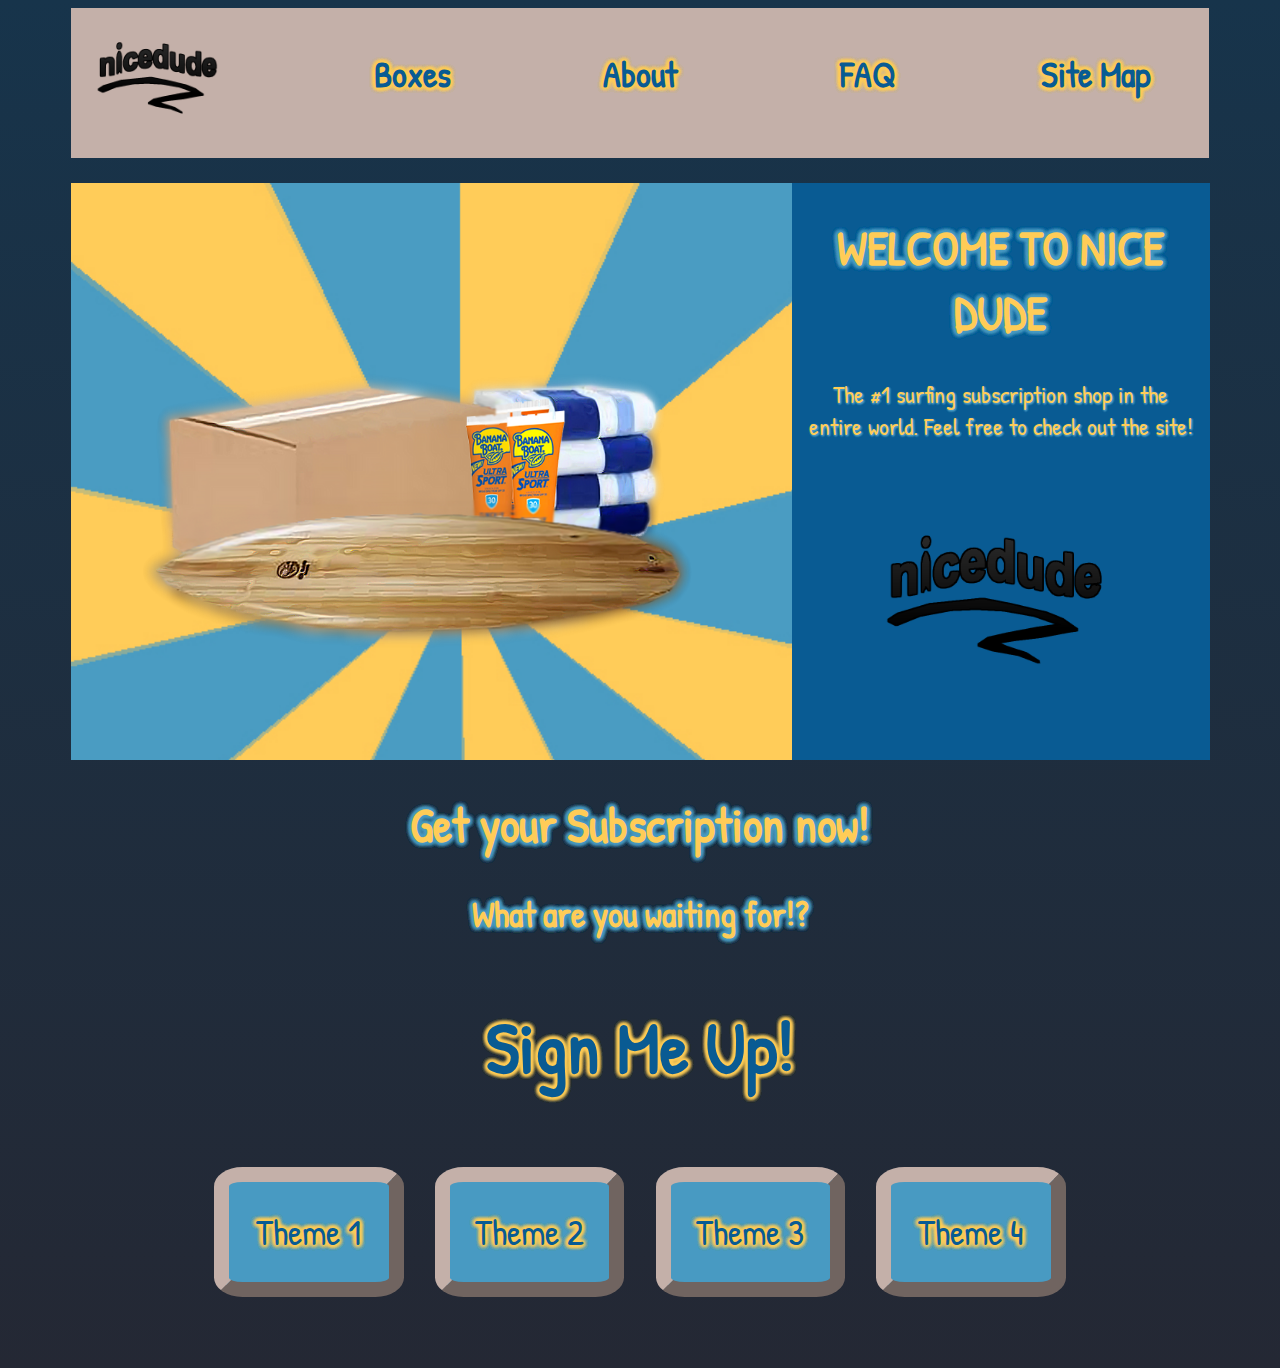
<file: index.html>
<!DOCTYPE html>
<html lang="en">
<head>
    <meta charset="UTF-8">
    <meta name="viewport" content="width=device-width, initial-scale=1.0">
    <meta http-equiv="X-UA-Compatible" content="ie=edge">
    <title>NiceDude</title>
    <link id="theme" href="style.css" rel="stylesheet">
    <script src="script.js" defer></script>
</head>
<body>
    <div id="header">
        <!-- Logo -->
        
        <!-- Links to other pages -->
        <section id="stuffInside">
            <a href="index.html"><img src="logo.png" alt="Logo"/></a>
            <a href="box.html"><h2>Boxes</h2></a>
            <a href="about.html"><h2>About</h2></a>
            <a href="faq.html"><h2>FAQ</h2></a>
            <a href="sitepage.html"><h2>Site Map</h2></a>
        </section>
    </div>
    <article>
        <!-- image of whats being shown off -->
        <section id="background">
            <img id="backImg" src="Box.png" alt="Todd" />
        </section>
        <section id="side">
            <!-- Title of thing -->
            <h1>WELCOME TO NICE DUDE</h1>
            <!-- Talks about whatever is shown -->
            <div>
                <p>The #1 surfing subscription shop in the entire world.
                    Feel free to check out the site!
                <br>
                <br>
                <img src="logo.png" alt="Logo"/>
                </p>    
            </div>
        </section>
    </article>
    <!-- sign up -->
    <div id="endAlmost">
        <h1>Get your Subscription now!</h1>
        <h2>What are you waiting for!?</h2>
        <a href="sub.html"><h2>Sign Me Up!</h2></a>
    </div>
    <!-- color change themes for page -->
    <section id="buttons">
        <button onclick="swapStyleSheet('themeMain1.css')">Theme 1</button>
        <button onclick="swapStyleSheet('themeMain2.css')">Theme 2</button>
        <button onclick="swapStyleSheet('themeMain3.css')">Theme 3</button>
        <button onclick="swapStyleSheet('themeMain4.css')">Theme 4</button>
    </section>
</body>
</html>
</file>
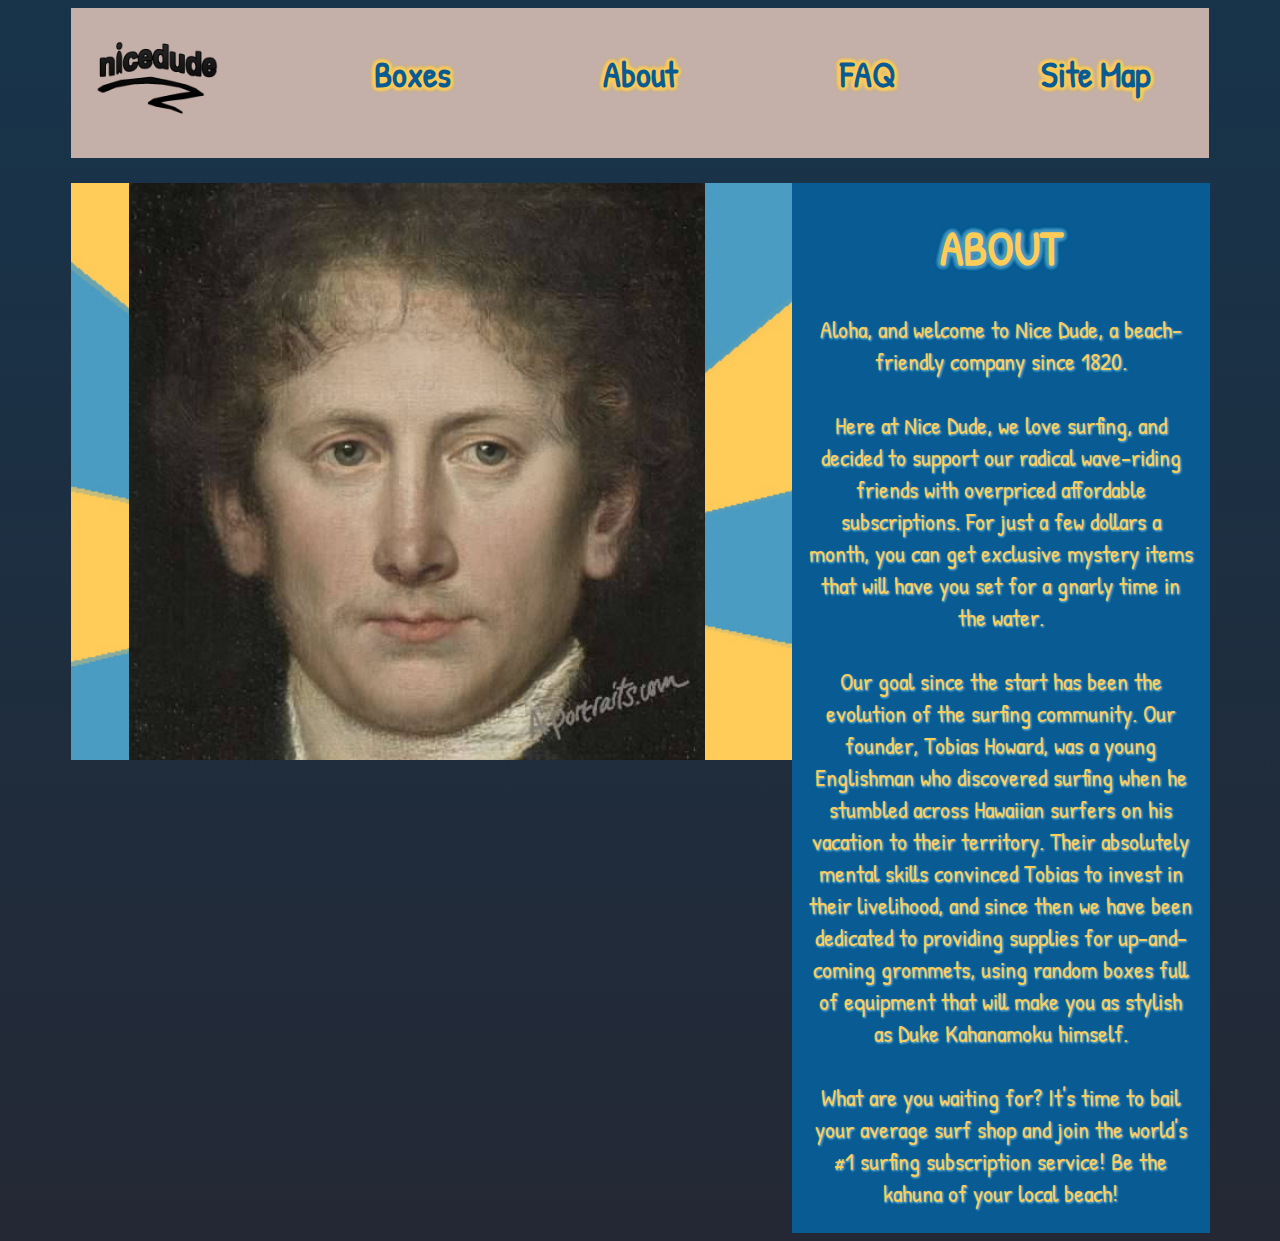
<file: about.html>
<!DOCTYPE html>
<html lang="en">
<head>
    <meta charset="UTF-8">
    <meta name="viewport" content="width=device-width, initial-scale=1.0">
    <meta http-equiv="X-UA-Compatible" content="ie=edge">
    <link id="theme" href="style.css" rel="stylesheet">
    <script src="sans.js" defer></script>
    <title>About</title>
</head>
<body>
    <div id="header">
            <!-- Logo -->
            
            <!-- Links to other pages -->
            <section id="stuffInside">
                <a href="index.html"><img src="logo.png" alt="Logo"/></a>
            <a href="box.html"><h2>Boxes</h2></a>
            <a href="about.html"><h2>About</h2></a>
            <a href="faq.html"><h2>FAQ</h2></a>
            <a href="sitepage.html"><h2>Site Map</h2></a>
            </section>
        </div>
        <article>
            <!-- image of whats being shown off -->
            <section id="background">
                <img id="backImg" src="ceo_temp.jpg" alt="Todd" />
            </section>
            <section id="side">
                <!-- Title of thing -->
                <h1 id="title">ABOUT</h1>
                <!-- Talks about whatever is showen -->
                <div id="about">
                    <p>Aloha, and welcome to Nice Dude, a beach-friendly company since 1820.
                        <br>
                        <br>
                        Here at Nice Dude, we love surfing, and decided to support our radical
                        wave-riding friends with overpriced affordable subscriptions. For just a
                        few dollars a month, you can get exclusive mystery items that will have you set for a gnarly
                        time in the water.
                        <br>
                        <br>
                        Our goal since the start has been the evolution of the surfing
                        community. Our founder, Tobias Howard, was a young Englishman who discovered surfing
                        when he stumbled across Hawaiian surfers on his vacation to their territory. Their
                        absolutely mental skills convinced Tobias to invest in their livelihood, and since then we have
                        been dedicated to providing supplies for up-and-coming grommets, using
                        random boxes full of equipment that will make you as stylish
                        as Duke Kahanamoku himself.
                        <br>
                        <br>
                        What are you waiting for? It's time to bail your average surf shop and join the
                        world's #1 surfing subscription service! Be the kahuna of your local beach!
                    </p>    
                </div>
                
            </section>
        </article>
   <!-- <section id="buttons">
    <button type="button" onclick="swapStyleSheetSans('themeAbout1.css'); swapStyleSheetSansChange()">Theme 1</button>
    <button type="button" onclick="swapStyleSheet('themeAbout2.css')">Theme 2</button>
    <button type="button" id="three" onclick="swapStyleSheet('themeAbout3.css')">Theme 3</button>
    <button type="button" onclick="swapStyleSheet('themeAbout4.css')">Theme 4</button>
    </section>-->
</body>
</html>
</file>
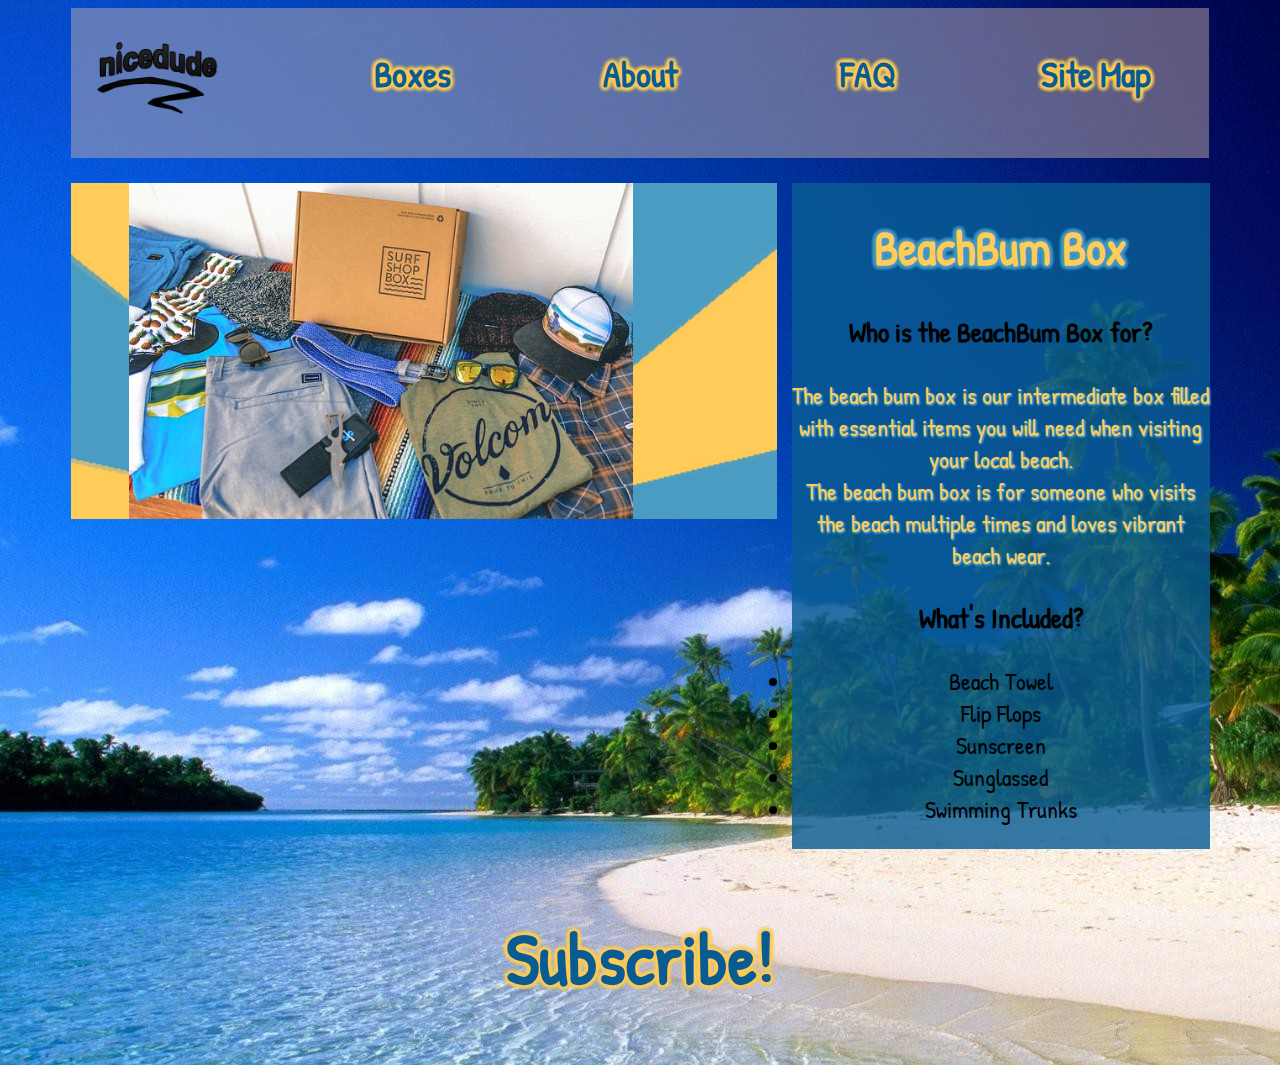
<file: BeachBum.html>
<!DOCTYPE html>
<html lang="en">
<head>
    <meta charset="UTF-8">
    <meta name="viewport" content="width=device-width, initial-scale=1.0">
    <meta http-equiv="X-UA-Compatible" content="ie=edge">
    <link id="theme" href="BeachBum&LifeSaver1.css" rel="stylesheet">
    <script src="script.js" defer></script>
    <title>NiceDude</title>
</head>
<body>
<div id="header">
    <!-- Logo -->
    
    <!-- Links to other pages -->
    <section id="stuffInside">
        <a href="index.html"><img src="logo.png" alt="Logo"/></a>
        <a href="box.html"><h2>Boxes</h2></a>
        <a href="about.html"><h2>About</h2></a>
        <a href="faq.html"><h2>FAQ</h2></a>
        <a href="sitepage.html"><h2>Site Map</h2></a>
    </section>
</div>
<article>
    <!-- image of whats being shown off -->
    <section id="background">
        <img id="backImg" src="BeachBumExample.jpeg" alt="Todd" />
    </section>
    <section id="side">
        <!-- Title of thing -->
        <h1>BeachBum Box</h1>
        <!-- Talks about whatever is showen -->
        <div>
          <h3>Who is the BeachBum Box for?</h3>
           <p>
            The beach bum box is our intermediate box filled with essential items
            you will need when visiting your local beach.<br> The beach bum box is
            for someone who visits the beach multiple times and loves vibrant beach wear.
           </p>
           <h3>What's Included?</h3>
                    <p>
                    <li>Beach Towel</li>
                    <li>Flip Flops</li>
                    <li>Sunscreen</li>
                    <li>Sunglassed</li>
                    <li>Swimming Trunks</li>
                    </p>
            
        </div>
    </section>
</article>
<!-- sign up -->
<div id="endAlmost">
    <a href="sub.html"><h2>Subscribe!</h2></a>
</div>
</file>
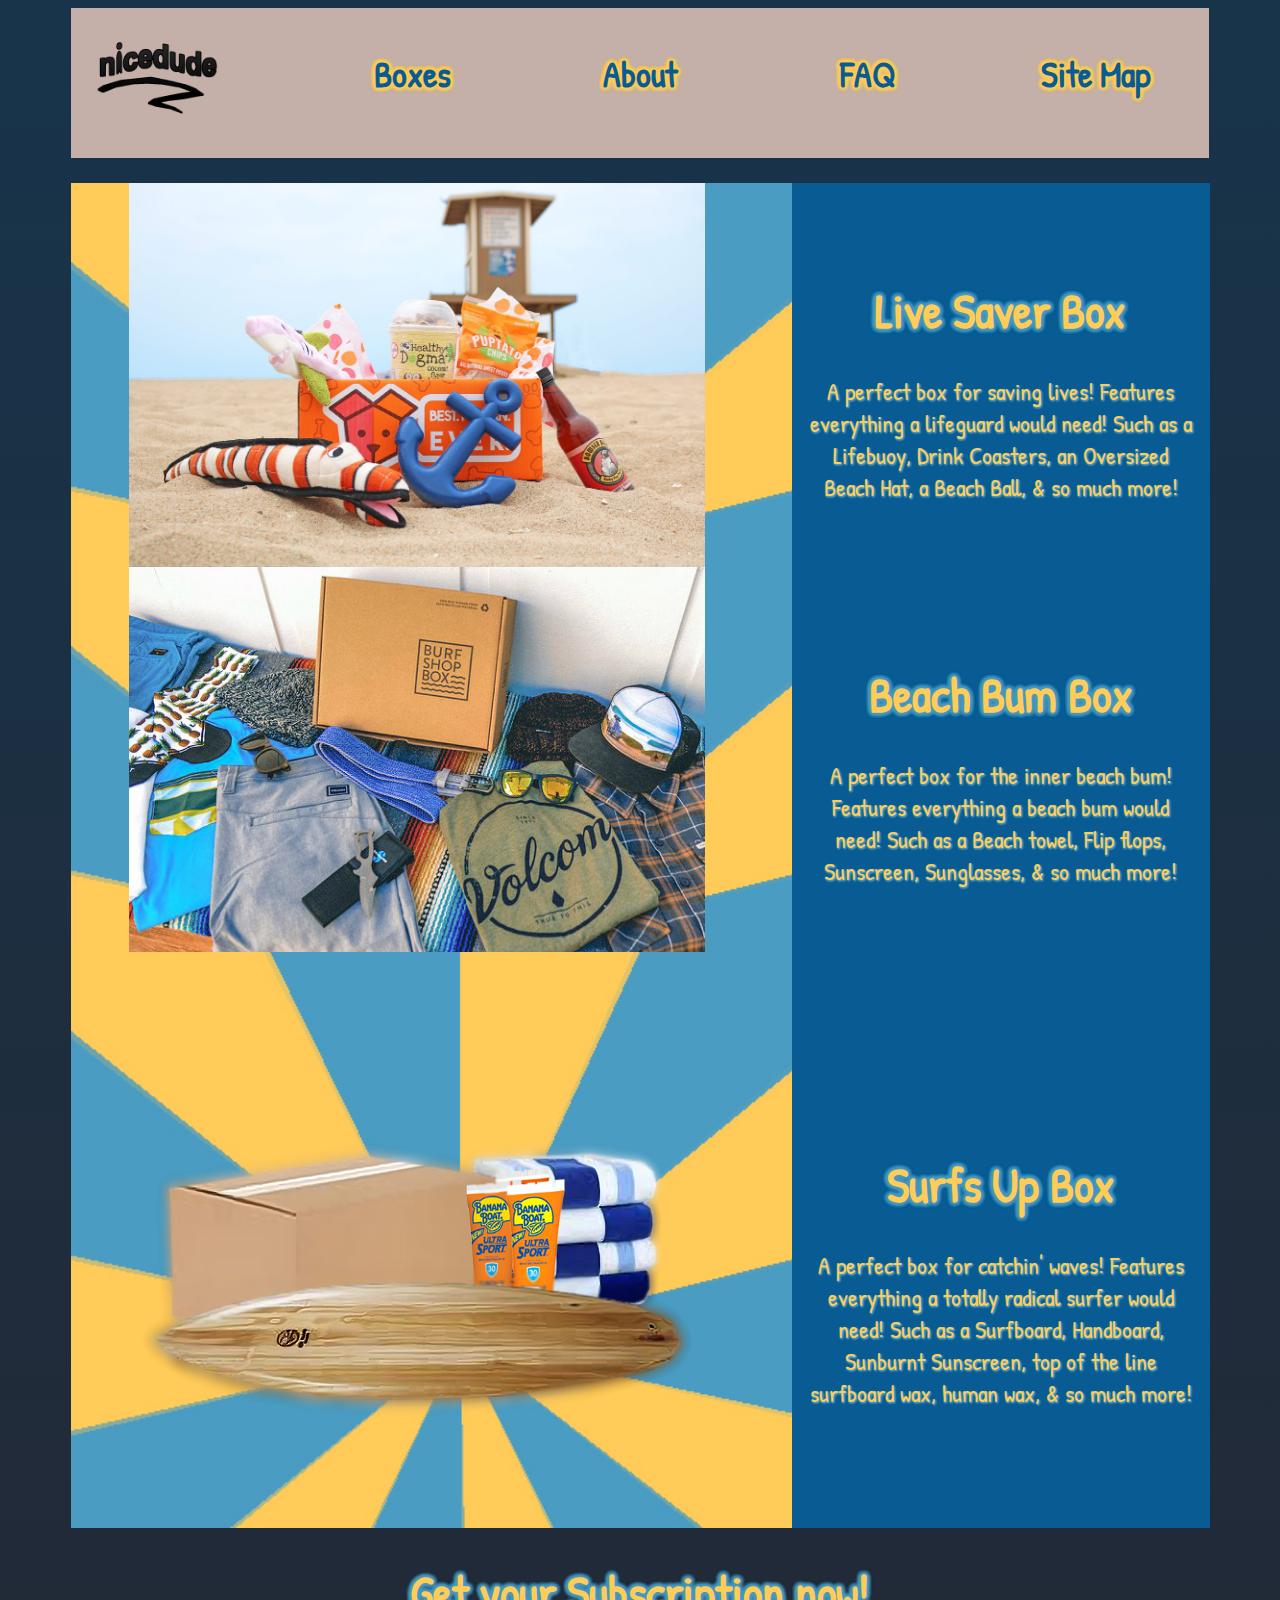
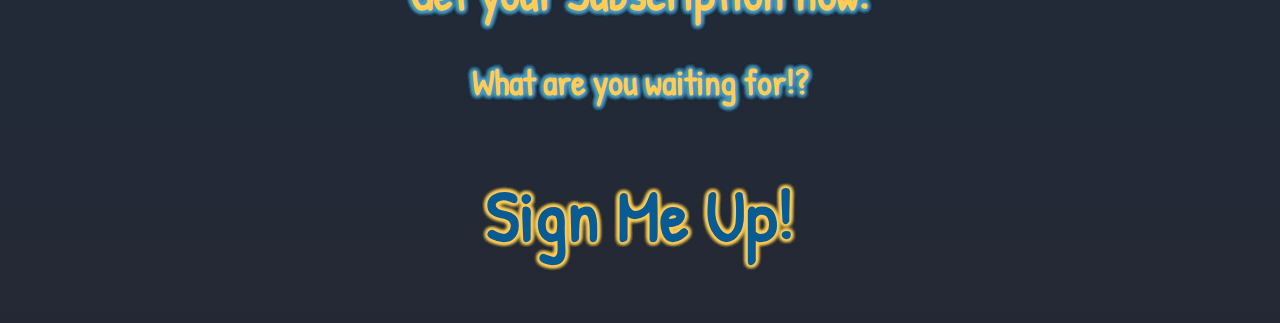
<file: box.html>
<!DOCTYPE html>
<html lang="en">
<head>
    <meta charset="UTF-8">
    <meta name="viewport" content="width=device-width, initial-scale=1.0">
    <meta http-equiv="X-UA-Compatible" content="ie=edge">
    <title>NiceDude</title>
    <link id="theme" href="box.css" rel="stylesheet">
    <script src="script.js" defer></script>
</head>
<body>
    <div id="header">
        <!-- Logo -->
        
        <!-- Links to other pages -->
        <section id="stuffInside">
            <a href="index.html"><img src="logo.png" alt="Logo"/></a>
            <a href="box.html"><h2>Boxes</h2></a>
            <a href="about.html"><h2>About</h2></a>
            <a href="faq.html"><h2>FAQ</h2></a>
            <a href="sitepage.html"><h2>Site Map</h2></a>
        </section>
    </div>
    <article>
        <!-- image of whats being shown off -->
        <section id="background">
            <a href="LifeSaver.html"><img id="backImg" src="LifeSaverExample.jpg" alt="Todd" /></a>
        </section>
        <section id="side">
            <!-- Title of thing -->
            <a href="LifeSaver.html"><h1>Live Saver Box</h1></a>
            <!-- Talks about whatever is showen -->
            <div>
                <p>A perfect box for saving lives! Features everything a
                    lifeguard would need! Such as a Lifebuoy, Drink Coasters,
                    an Oversized Beach Hat, a Beach Ball, & so much more!
                </p>    
            </div>
        </section>
        <section id="background">
            <a href="BeachBum.html"><img id="backImg" src="BeachBurfExample.jpg" alt="Todd" /></a>
        </section>
        <section id="side">
            <!-- Title of thing -->
            <a href="BeachBum.html"><h1>Beach Bum Box</h1></a>
            <!-- Talks about whatever is showen -->
            <div>
                <p>A perfect box for the inner beach bum! Features everything a
                    beach bum would need! Such as a Beach towel, Flip flops,
                    Sunscreen, Sunglasses, & so much more!
                </p>    
            </div>
        </section>
        <section id="background">
            <a href="SurfUp.html"><img id="backImg" src="Box.png" alt="Todd" /></a>
        </section>
        <section id="side">
            <!-- Title of thing -->
            <a href="SurfUp.html"><h1>Surfs Up Box</h1></a>
            <!-- Talks about whatever is showen -->
            <div>
                <p>A perfect box for catchin' waves! Features everything a
                    totally radical surfer would need! Such as a Surfboard, 
                    Handboard, Sunburnt Sunscreen, top of the line surfboard wax, human wax,
                    & so much more!
                </p>    
            </div>
        </section>
    </article>
    <!-- sign up -->
    <div id="endAlmost">
        <h1>Get your Subscription now!</h1>
        <h2>What are you waiting for!?</h2>
        <a href="sub.html"><h2>Sign Me Up!</h2></a>
    </div>
    <!-- color change themes for page -->
    <!--<section id="buttons">
        <button onclick="swapStyleSheet('boxtheme1.css')">Theme 1</button>
        <button onclick="swapStyleSheet('boxtheme2.css')">Theme 2</button>
        <button onclick="swapStyleSheet('boxtheme3.css')">Theme 3</button>
        <button onclick="swapStyleSheet('boxtheme4.css')">Theme 4</button>
    </section>-->
</body>
</html>
</file>
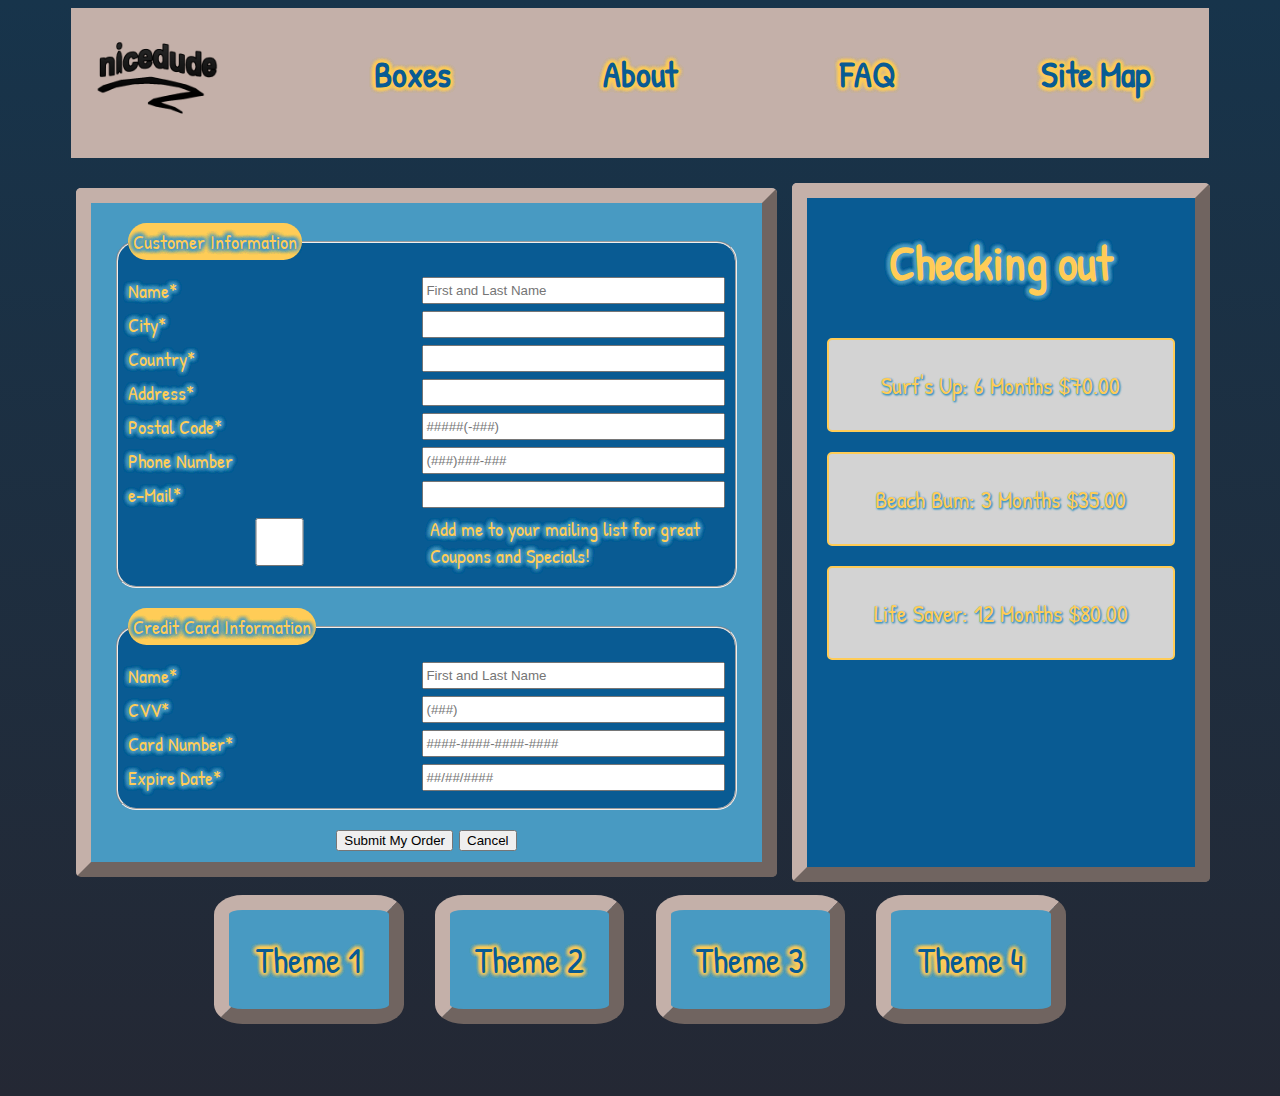
<file: cart.html>
<!DOCTYPE html>
<html lang="en">
<head>
    <meta charset="UTF-8">
    <meta name="viewport" content="width=device-width, initial-scale=1.0">
    <meta http-equiv="X-UA-Compatible" content="ie=edge">
    <title>NiceDude CheckOut</title>
    <link id="theme" href="cart.css" rel="stylesheet" />
    <link href="form.css" rel="stylesheet" />
    <script src="script.js" defer></script>
    <script src="formsubmit.js" defer></script>
</head>
<body>
    <div id="header">
        <section id="stuffInside">
            <a href="index.html"><img src="logo.png" alt="Logo"/></a>
            <a href="box.html"><h2>Boxes</h2></a>
            <a href="about.html"><h2>About</h2></a>
            <a href="faq.html"><h2>FAQ</h2></a>
            <a href="sitepage.html"><h2>Site Map</h2></a>
        </section>
    </div>
    <article>
        <form>
            <fieldset id="custInfo">
                <legend>Customer Information</legend>
                <div class="formRow">
                   <label for="name">Name*</label>
                   <input required name="cusName" id="name" type="text" placeholder="First and Last Name" />
                </div>
                <div class="formRow">
                   <label for="city">City*</label>
                   <input required name="custCCity" id="city" type="text" />
                </div>
                <div class="formRow">
                   <label for="country">Country*</label>
                   <input required name="custCountry" id="country" type="text" />
                </div>
                <div class="formRow">
                    <label for="address">Address*</label>
                    <input required name="custAddress" id="address" type="text" />
                 </div>
                <div class="formRow">
                   <label for="zip">Postal Code*</label>
                   <input required pattern="^\d{5}$(-\d{4})?$" name="custZip" id="zip" type="text" placeholder="#####(-###)" />
                </div>
                <div class="formRow">
                    <label for="phone">Phone Number</label>
                    <input pattern="^\d{10})$|^(\(\d{3}\)\s*)?\d{3}[\s-]?\d{4}$" name="custPhone" id="phone" type="tel" placeholder="(###)###-###" />
                </div>
                <div class="formRow">
                    <label for="mail">e-Mail*</label>
                    <input required name="custMail" id="mail" type="email" />
                </div>
                <div class="formRow">
                    <input name="mailMe" id="mailCB" type="checkbox" />
                    <label for="mailCB">Add me to your mailing list for great Coupons and Specials!</label>
                </div>
            </fieldset>
            <fieldset id="cardInfo">
                    <legend>Credit Card Information</legend>
                    <div class="formRow">
                       <label for="name">Name*</label>
                       <input required name="cusName" id="name" type="text" placeholder="First and Last Name" />
                    </div>
                    <div class="formRow">
                       <label for="cvv">CVV*</label>
                       <input required pattern="^\d{3}$" name="custCVV" id="cvv" type="num" placeholder="(###)"/>
                    </div>
                    <div class="formRow">
                       <label for="card">Card Number*</label>
                       <input required name="custCard" id="card" type="num" placeholder="####-####-####-####"/>
                    </div>
                    <div class="formRow">
                        <label for="date">Expire Date*</label>
                        <input required pattern="^\d{2}$|^(\(\d{2}\)\s*)?\d{4}$" name="custPhone" id="date" type="tel" placeholder="##/##/####" />
                    </div>
                </fieldset>
            <div id="buttons">
                <input type="submit" value="Submit My Order" />
                <input type="reset" value="Cancel" />
             </div>
        </form>
        <section id="side">
            <h1>Checking out</h1>
            <div class="flex-container">
                <div class="p1"> 
                    <p>Surf's Up: 6 Months $70.00</p>
                </div>
                <div class="p2">    
                    <p>Beach Bum: 3 Months $35.00</p>
                </div>
                <div class="p3">   
                    <p>Life Saver: 12 Months $80.00</p>
                </div>
            </div>
        </section>
    </article>
    <section id="buttons">
        <button onclick="swapStyleSheet('themeCart1.css')">Theme 1</button>
        <button onclick="swapStyleSheet('themeCart2.css')">Theme 2</button>
        <button onclick="swapStyleSheet('themeCart3.css')">Theme 3</button>
        <button onclick="swapStyleSheet('themeCart4.css')">Theme 4</button>
    </section>
</body>
</html>
</file>
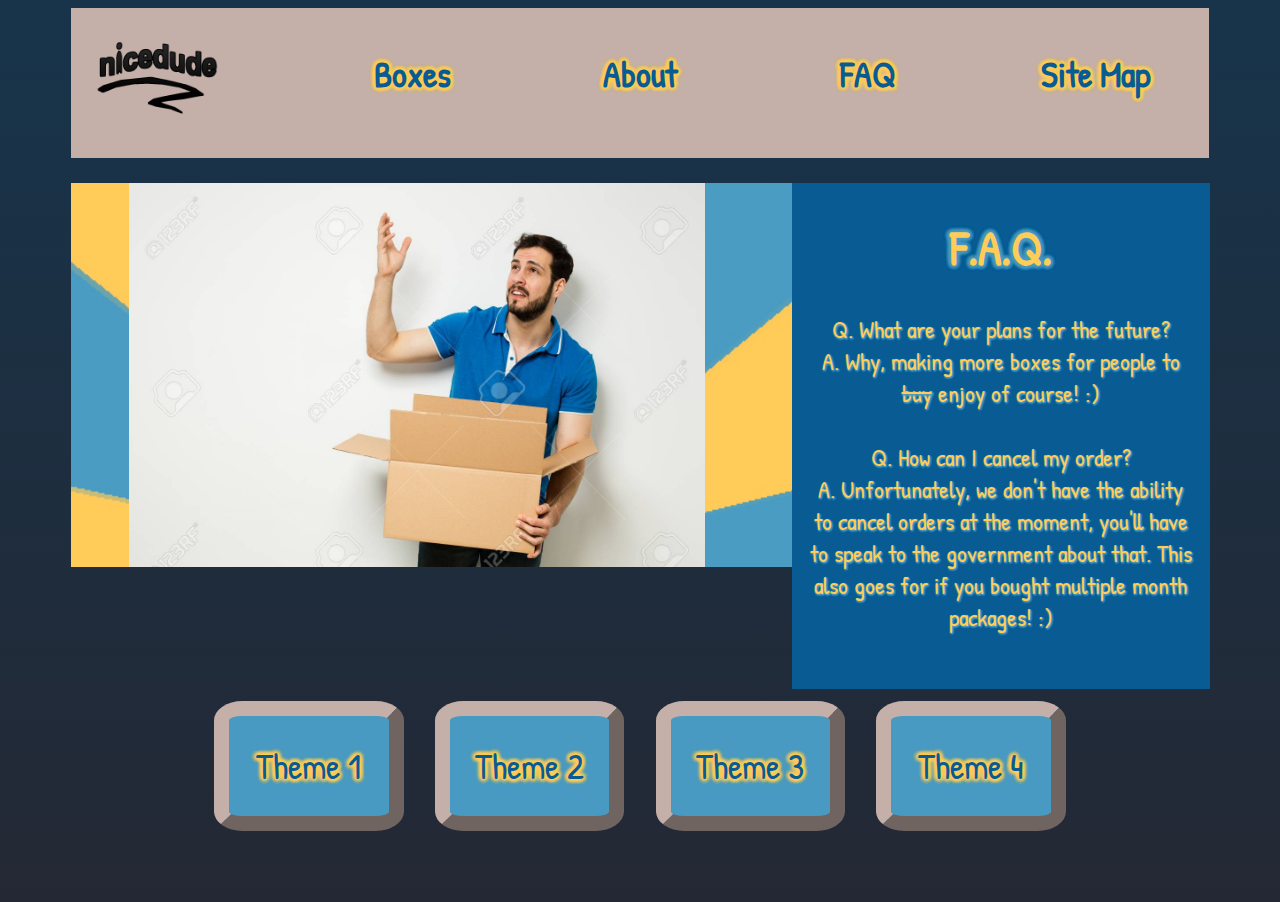
<file: faq.html>
<!DOCTYPE html>
<html lang="en">
<head>
    <meta charset="UTF-8">
    <meta name="viewport" content="width=device-width, initial-scale=1.0">
    <meta http-equiv="X-UA-Compatible" content="ie=edge">
    <title>NiceDude</title>
    <link id="theme" href="style.css" rel="stylesheet">
    <script src="script.js" defer></script>
</head>
<body>
    <div id="header">
        <!-- Logo -->
        
        <!-- Links to other pages -->
        <section id="stuffInside">
            <a href="index.html"><img src="logo.png" alt="Logo"/></a>
            <a href="box.html"><h2>Boxes</h2></a>
            <a href="about.html"><h2>About</h2></a>
            <a href="faq.html"><h2>FAQ</h2></a>
            <a href="sitepage.html"><h2>Site Map</h2></a>
        </section>
    </div>
    <article>
        <!-- image of whats being shown off -->
        <section id="background">
            <img id="backImg" src="ManDoesNotKnowWhatToDoWithHisBox.jpg" alt="Todd" />
        </section>
        <section id="side">
            <!-- Title of thing -->
            <h1>F.A.Q.</h1>
            <!-- Talks about whatever is showen -->
            <div>
                <p>
                   Q. What are your plans for the future?<br>
                   A. Why, making more boxes for people to <del>buy</del> enjoy of course! :)<br>
                   <br>
                   Q. How can I cancel my order?<br>
                   A. Unfortunately, we don't have the ability to cancel orders at the moment, 
                   you'll have to speak to the government about that. This also goes for if you 
                   bought multiple month packages! :)<br>
                   <br>
                </p>    
            </div>
        </section>
    </article>
    <!-- color change themes for page -->
    <section id="buttons">
        <button onclick="swapStyleSheet('faqtheme1.css')">Theme 1</button>
        <button onclick="swapStyleSheet('faqtheme2.css')">Theme 2</button>
        <button onclick="swapStyleSheet('faqtheme3.css')">Theme 3</button>
        <button onclick="swapStyleSheet('faqtheme4.css')">Theme 4</button>
    </section>
</body>
</html>
</file>
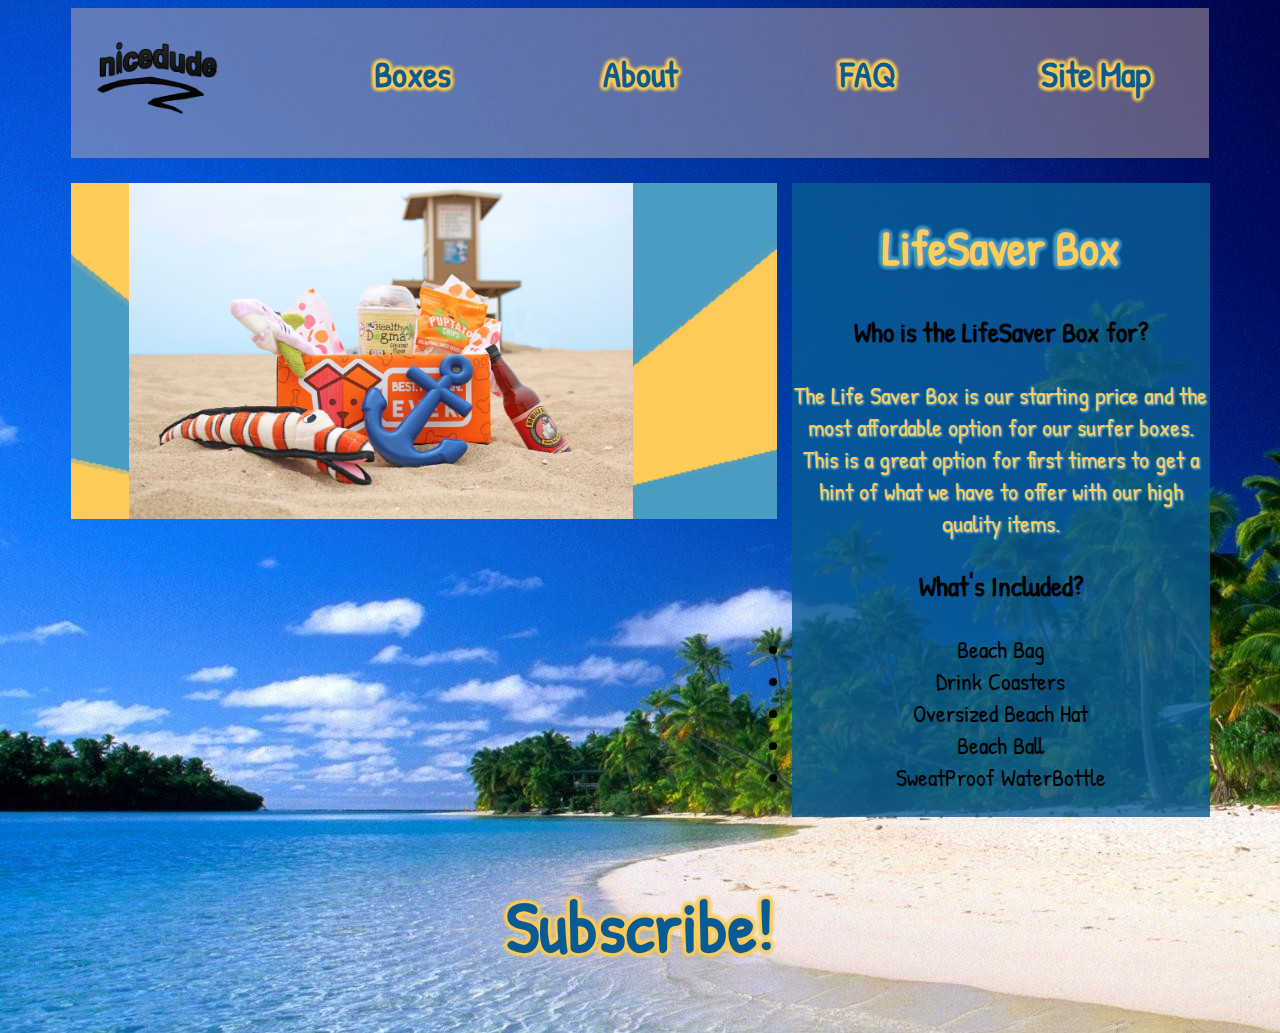
<file: LifeSaver.html>
<!DOCTYPE html>
<html lang="en">
<head>
    <meta charset="UTF-8">
    <meta name="viewport" content="width=device-width, initial-scale=1.0">
    <meta http-equiv="X-UA-Compatible" content="ie=edge">
    <link id="theme" href="BeachBum&LifeSaver1.css" rel="stylesheet">
    <script src="script.js" defer></script>
    <title>NiceDude</title>
</head>
<body>
        <div id="header">
                <!-- Logo -->
                
                <!-- Links to other pages -->
                <section id="stuffInside">
                    <a href="index.html"><img src="logo.png" alt="Logo"/></a>
                    <a href="box.html"><h2>Boxes</h2></a>
                    <a href="about.html"><h2>About</h2></a>
                    <a href="faq.html"><h2>FAQ</h2></a>
                    <a href="sitepage.html"><h2>Site Map</h2></a>
                </section>
            </div>
            <article>
                <!-- image of whats being shown off -->
                <section id="background">
                    <img id="backImg" src="LifeSaverExample.jpg" alt="Todd" />
                </section>
                <section id="side">
                    <!-- Title of thing -->
                    <h1>LifeSaver Box</h1>
                    <!-- Talks about whatever is showen -->
                    <div>
                      <h3>Who is the LifeSaver Box for?</h3>
                       <p>
                            The Life Saver Box is our starting price and the most affordable option for
                            our surfer boxes.<br> This is a great option for first timers to get a hint of
                            what we have to offer with our high quality items.
                       </p>
                       <h3>What's Included?</h3>
                       <p>
                            <li>Beach Bag</li>
                            <li>Drink Coasters</li>
                            <li>Oversized Beach Hat</li>
                            <li>Beach Ball</li>
                            <li>SweatProof WaterBottle</li>
                        </p>
                        
                    </div>
                </section>
            </article>
            <!-- sign up -->
            <div id="endAlmost">
                <a href="sub.html"><h2>Subscribe!</h2></a>
            </div>
</file>
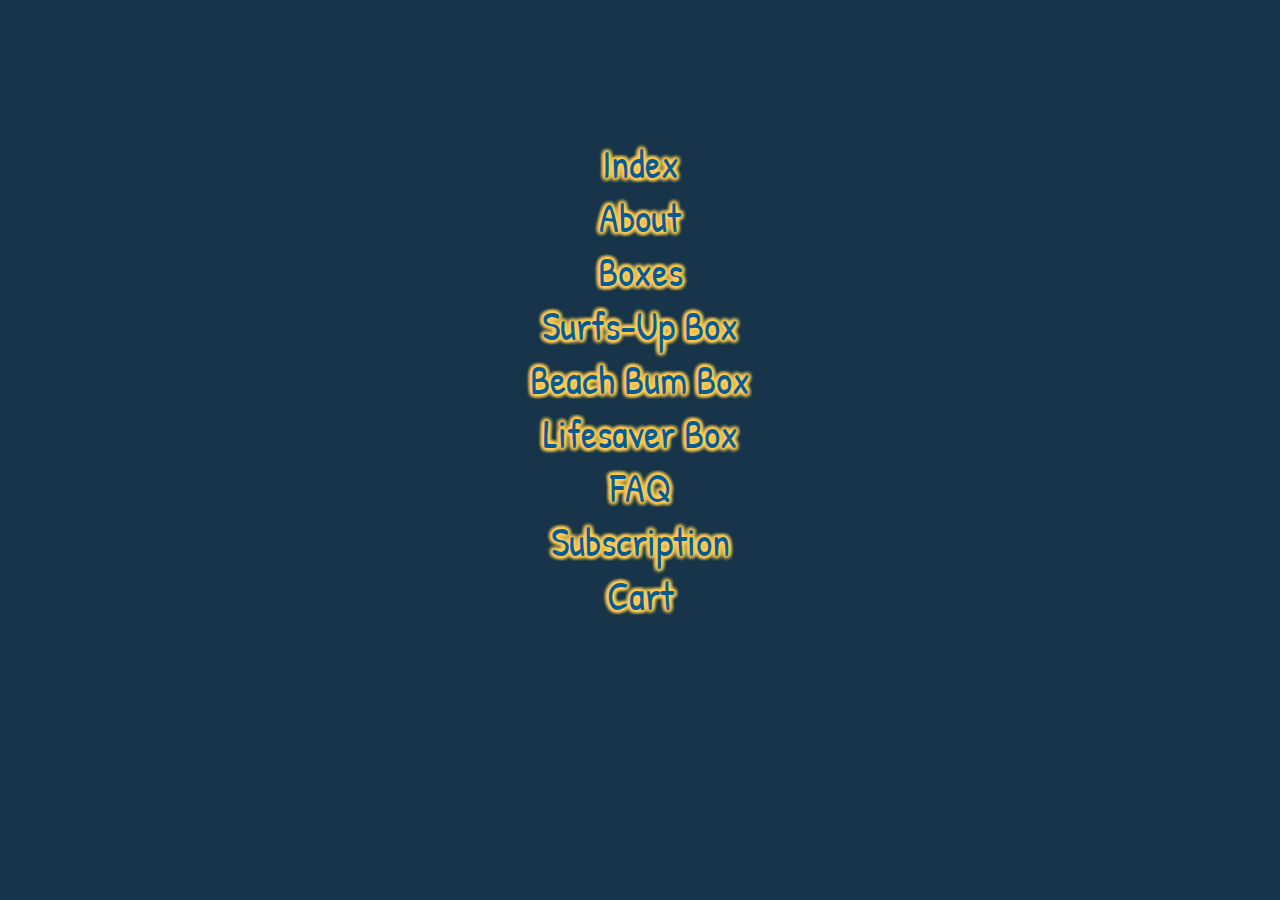
<file: sitepage.html>
<!DOCTYPE html>
<html lang="en">
<head>
    <meta charset="UTF-8">
    <meta name="viewport" content="width=device-width, initial-scale=1.0">
    <meta http-equiv="X-UA-Compatible" content="ie=edge">
    <link href="sitepage.css" rel="stylesheet">
    <title>NiceDude Site</title>
</head>
<body>
    <a href="index.html">Index</a><br>
    <a href="about.html">About</a><br>
    <a href="box.html">Boxes</a><br>
    <a href="SurfUp.html">Surfs-Up Box</a><br>
    <a href="BeachBum.html">Beach Bum Box</a><br>
    <a href="LifeSaver.html">Lifesaver Box</a><br>
    <a href="faq.html">FAQ</a><br>
    <a href="sub.html">Subscription</a><br>
    <a href="cart.html">Cart</a><br>
</body>
</html>
</file>
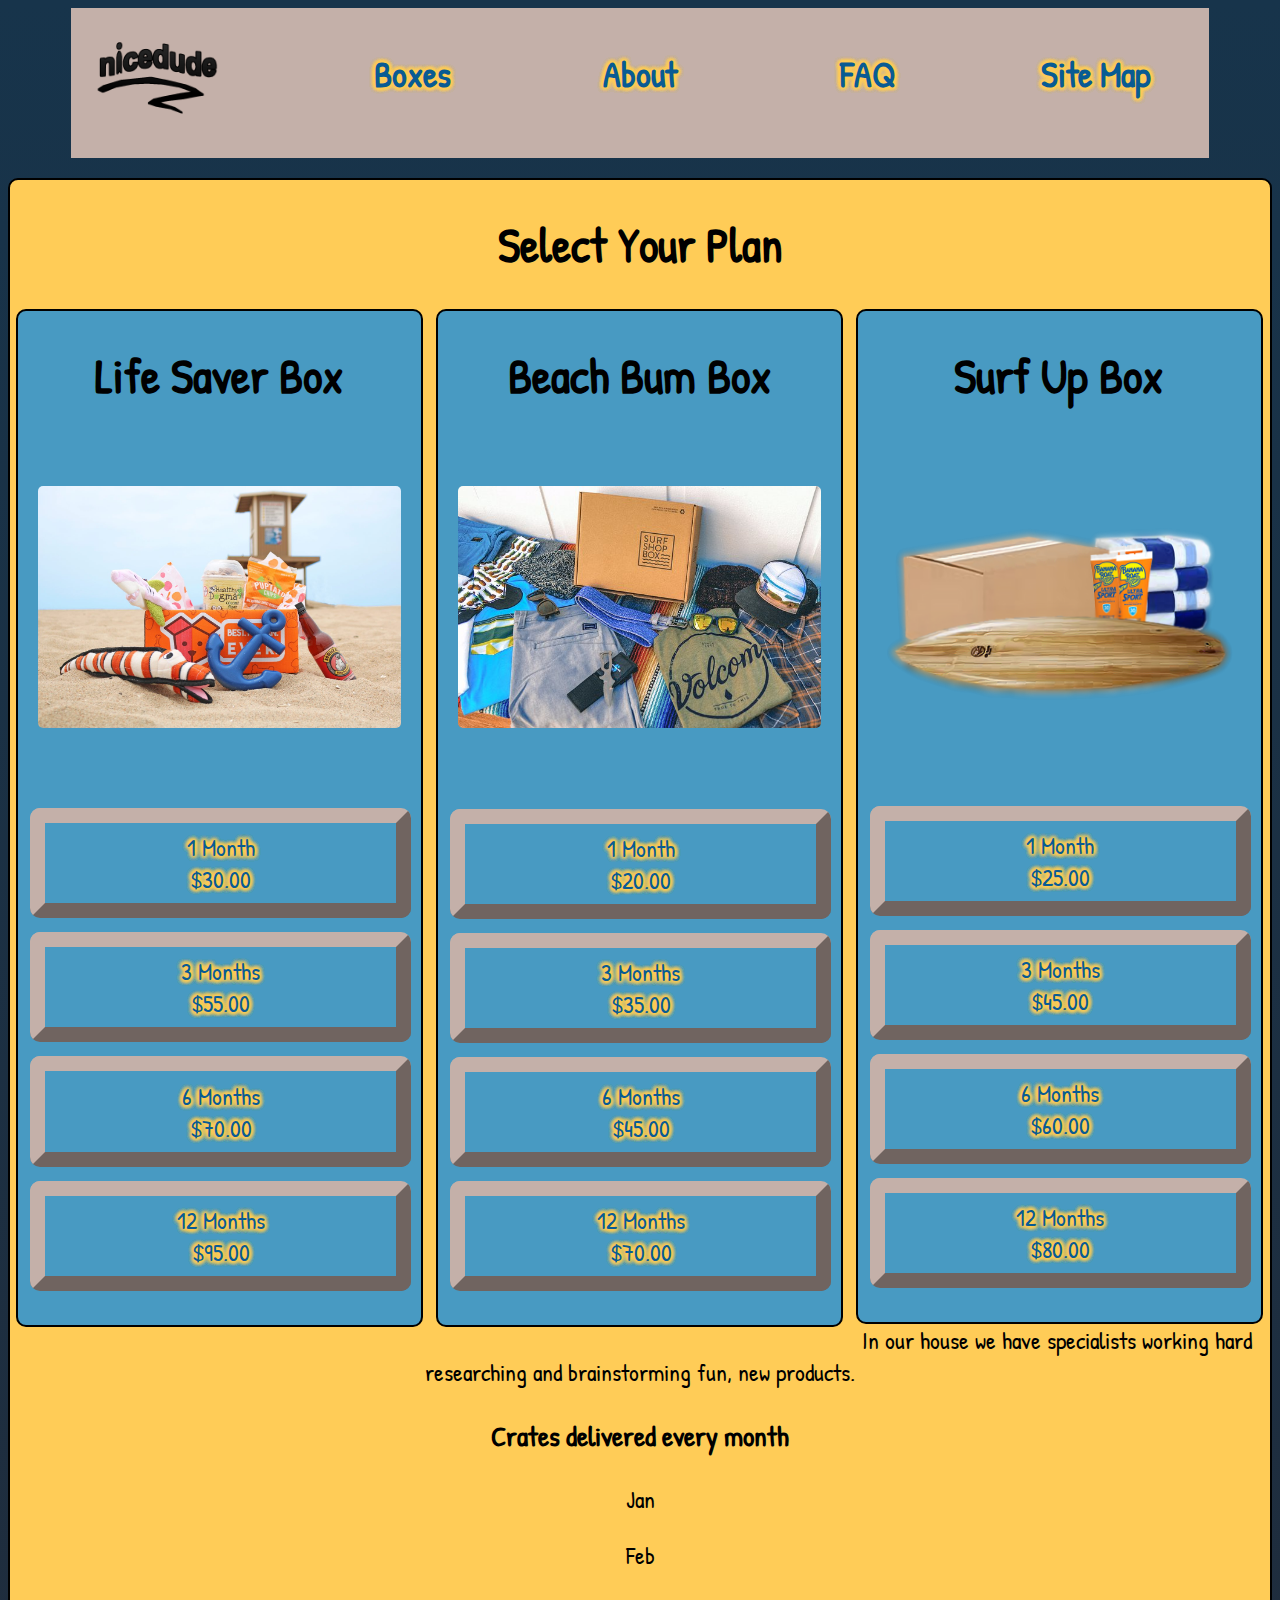
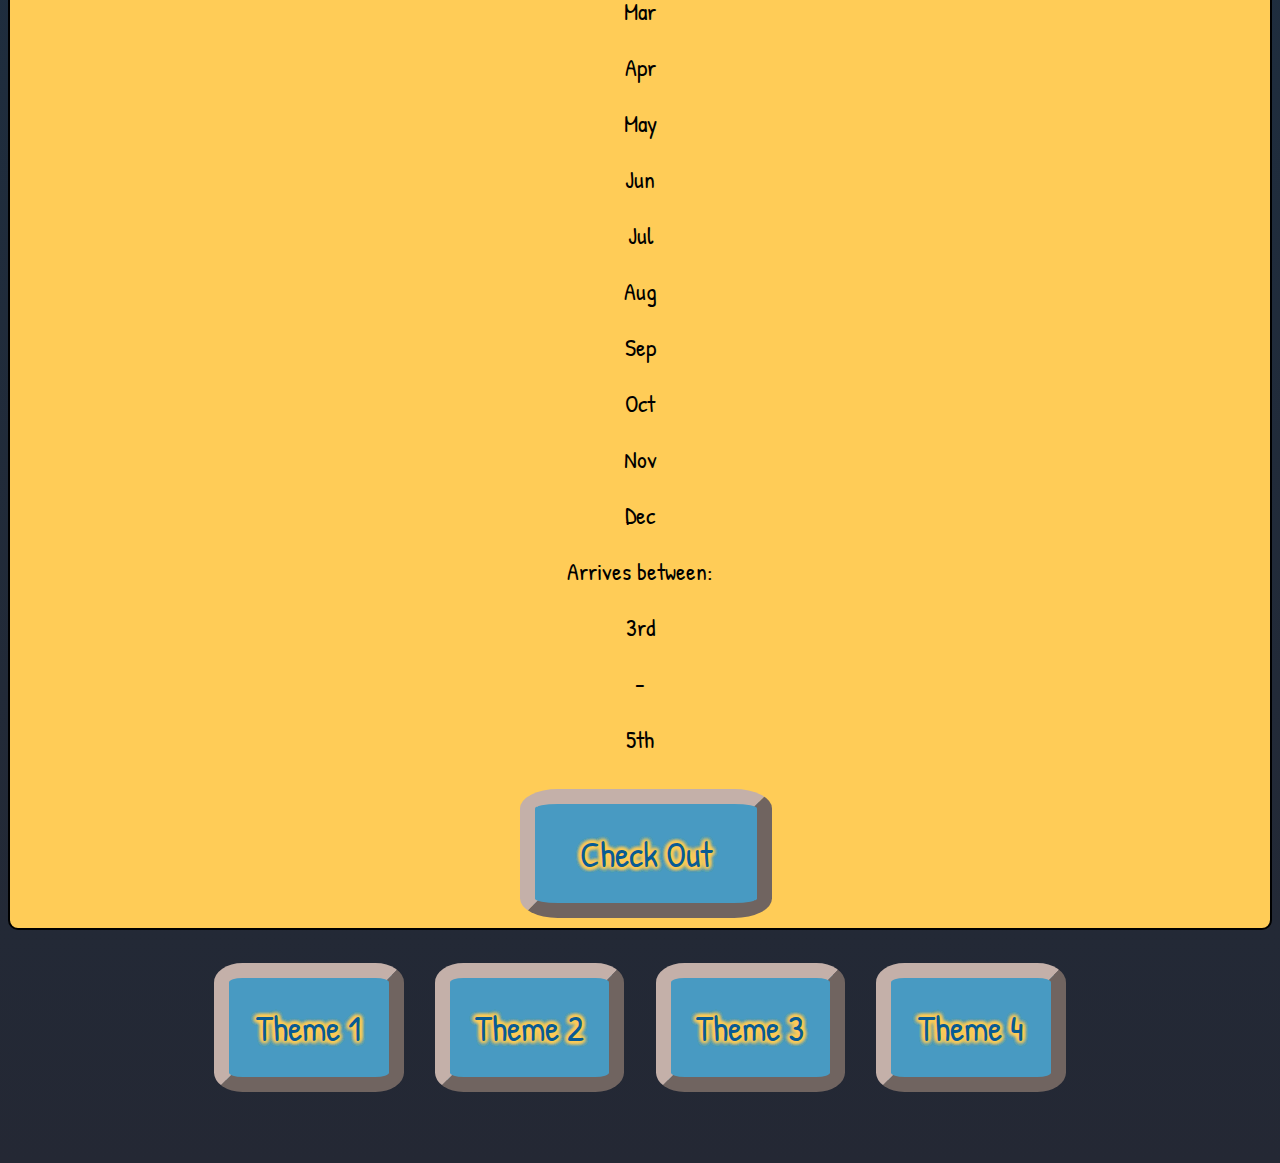
<file: sub.html>
<!DOCTYPE html>
<html lang="en">
<head>
    <meta charset="UTF-8">
    <meta name="viewport" content="width=device-width, initial-scale=1.0">
    <meta http-equiv="X-UA-Compatible" content="ie=edge">
    <link id="theme" href="sub.css" id="subs" rel="stylesheet" />
    <script src="selection.js" defer></script>
    <script src="script.js" defer></script>
    <title>NiceDude Subscription</title>
</head>
<body>
    <div id="header">
        <section id="stuffInside">
            <a href="index.html"><img src="logo.png" alt="Logo"/></a>
            <a href="box.html"><h2>Boxes</h2></a>
            <a href="about.html"><h2>About</h2></a>
            <a href="faq.html"><h2>FAQ</h2></a>
            <a href="sitepage.html"><h2>Site Map</h2></a>
        </section>
    </div>
    <div class="step">
        <h1>Select Your Plan</h1>
        <div class="box-1">
            <div class="life">
                <h1>Life Saver Box</h1>
            </div>
            <img src="LifeSaverExample.jpg" alt="Life Saver Box" />
            <ul class="plans">
                <button id="button1_1"><li class="plan-price" onclick="button1_1()" style="">
                    <div class="col">
                        <div class="plan-title">1 Month</div>
                        <div class="details">
                            $30.00    
                        </div>
                    </div>
                </li></button>
                <button id="button1_2"><li class="plan-price" onclick="button1_2()">
                    <div class="col">
                        <div class="plan-title">3 Months</div>
                        <div class="details">
                            $55.00      
                        </div>
                    </div>
                </li></button>
                <button id="button1_3"><li class="plan-price" onclick="button1_3()">
                    <div class="col">
                        <div class="plan-title">6 Months</div>
                        <div class="details">
                            $70.00                
                        </div>
                    </div>
                </li></button>
                <button id="button1_4"><li class="plan-price" onclick="button1_4()">
                    <div class="col">
                        <div class="plan-title">12 Months</div>
                        <div class="details">
                            $95.00                   
                        </div>
                    </div>
                </li></button>
            </ul>
        </div>
        <div class="box-2">
            <div class="beach">
                <h1>Beach Bum Box</h1>
            </div>
            <img src="BeachBumExample.jpeg" alt="Beach Bum Box" />
            <ul class="plans">
                <button id="button2_1"><li class="plan-price" onclick="button2_1()">
                    <div class="col">
                        <div class="plan-title">1 Month</div>
                        <div class="details">
                            $20.00          
                        </div>
                    </div>
                </li></button>
                <button id="button2_2"><li class="plan-price" onclick="button2_2()">
                    <div class="col">
                        <div class="plan-title">3 Months</div>
                        <div class="details">
                            $35.00      
                        </div>
                    </div>
                </li></button>
                <button id="button2_3"><li class="plan-price" onclick="button2_3()">
                    <div class="col">
                        <div class="plan-title">6 Months</div>
                        <div class="details">
                            $45.00             
                        </div>
                    </div>
                </li></button>
                <button id="button2_4"><li class="plan-price" onclick="button2_4()">
                    <div class="col">
                        <div class="plan-title">12 Months</div>
                        <div class="details">
                            $70.00                 
                        </div>
                    </div>
                </li></button>
            </ul>
        </div>
        <div class="box-3">
            <div class="surf">
                <h1>Surf Up Box</h1>
            </div>
            <img src="Box.png" alt="Surf Up Box" />
            <ul class="plans">
                <button id="button3_1"><li class="plan-price" onclick="button3_1()" >
                    <div class="col">
                        <div class="plan-title">1 Month</div>
                        <div class="details">
                            $25.00         
                        </div>
                    </div>
                </li></button>
                <button id="button3_2"><li class="plan-price" onclick="button3_2()">
                    <div class="col">
                        <div class="plan-title">3 Months</div>
                        <div class="details">
                            $45.00                         
                        </div>
                    </div>
                </li></button>
                <button id="button3_3"><li class="plan-price" onclick="button3_3()">
                    <div class="col">
                        <div class="plan-title">6 Months</div>
                        <div class="details">
                            $60.00                      
                        </div>
                    </div>
                </li></button>
                <button id="button3_4"><li class="plan-price" onclick="button3_4()">
                    <div class="col">
                        <div class="plan-title">12 Months</div>
                        <div class="details">
                            $80.00                              
                        </div>
                    </div>
                </li></button>
            </ul>
        </div>
        <div class="order">
            <p>In our house we have specialists working hard researching and brainstorming fun, new products.</p>
            <h3>Crates delivered every month</h4>
            <div class="month">
                <p class="first">Jan</p>
                <p>Feb</p>
                <p>Mar</p>
                <p>Apr</p>
                <p>May</p>
                <p>Jun</p>
                <p>Jul</p>
                <p>Aug</p>
                <p>Sep</p>
                <p>Oct</p>
                <p>Nov</p>
                <p class="last">Dec</p>
            </div>
            <p>Arrives between:</p>
            <div class="day">
                <p class="first">3rd</p>
                <p>-</p>
                <p class="last">5th</p>
            </div>
        </div>
        <div class="fin">
            <button type="button" name="submit" onclick=""><a href="cart.html">Check Out</a></button>
        </div>
    </div>
    <section id="buttons">
        <button onclick="swapStyleSheet('themeSub1.css')">Theme 1</button>
        <button onclick="swapStyleSheet('themeSub2.css')">Theme 2</button>
        <button onclick="swapStyleSheet('themeSub3.css')">Theme 3</button>
        <button onclick="swapStyleSheet('themeSub4.css')">Theme 4</button>
    </section>
</body>
</html>
</file>
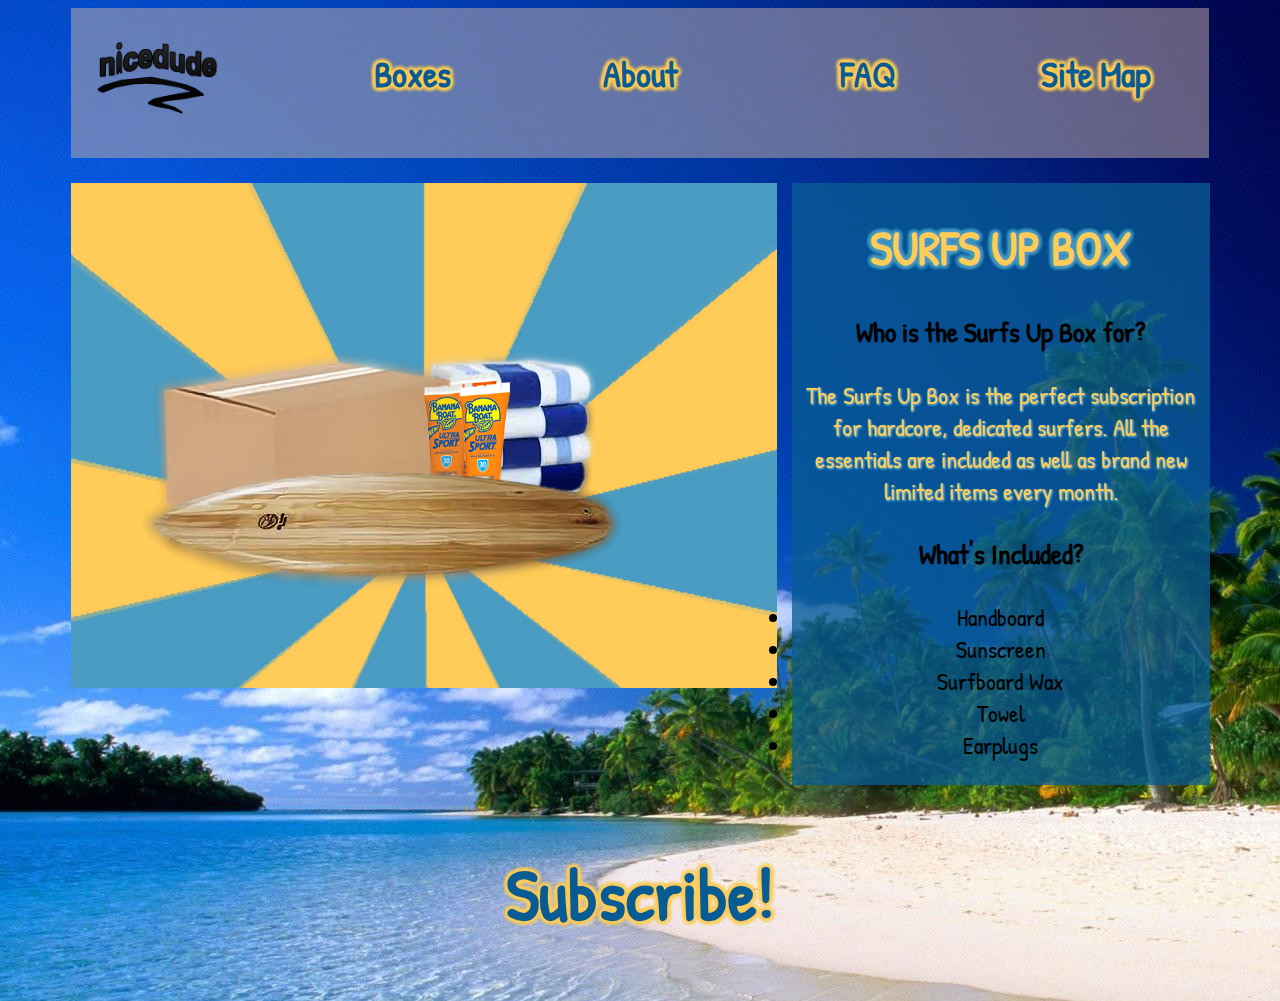
<file: SurfUp.html>
<!DOCTYPE html>
<html lang="en">
<head>
    <meta charset="UTF-8">
    <meta name="viewport" content="width=device-width, initial-scale=1.0">
    <meta http-equiv="X-UA-Compatible" content="ie=edge">
    <title>NiceDude</title>
    <link id="theme" href="SurfsUpMain.css" rel="stylesheet">
    <script src="script.js" defer></script>
</head>
<body>
    <div id="header">
        <!-- Logo -->
        
        <!-- Links to other pages -->
        <section id="stuffInside">
            <a href="index.html"><img src="logo.png" alt="Logo"/></a>
            <a href="box.html"><h2>Boxes</h2></a>
            <a href="about.html"><h2>About</h2></a>
            <a href="faq.html"><h2>FAQ</h2></a>
            <a href="sitepage.html"><h2>Site Map</h2></a>
        </section>
    </div>
    <article>
        <!-- image of whats being shown off -->
        <section id="background">
            <img id="backImg" src="Box.png" alt="Todd" />
        </section>
        <section id="side">
            <!-- Title of thing -->
            <h1>SURFS UP BOX</h1>
            <!-- Talks about whatever is showen -->
            <div>
              <h3>Who is the Surfs Up Box for?</h3>
               <p>
                    The Surfs Up Box is the perfect subscription for hardcore, dedicated surfers. All the essentials are included
                    as well as brand new limited items every month.
               </p>
               <h3>What's Included?</h3>
               <p>
                    <li>Handboard</li>
                    <li>Sunscreen</li>
                    <li>Surfboard Wax</li>
                    <li>Towel</li>
                    <li>Earplugs</li>
                </p>
                
            </div>
        </section>
    </article>
    <!-- sign up -->
    <div id="endAlmost">
        <a href="sub.html"><h2>Subscribe!</h2></a>
    </div>
    <!-- color change themes for page -->
    <section id="buttons">
        <!--<button onclick="swapStyleSheet('themeMain1.css')">Theme 1</button>
        <button onclick="swapStyleSheet('themeMain2.css')">Theme 2</button>
        <button onclick="swapStyleSheet('themeMain3.css')">Theme 3</button>
        <button onclick="swapStyleSheet('themeMain4.css')">Theme 4</button>-->
    </section>
</body>
</html>
</file>
<file: style.css>
@import url('https://fonts.googleapis.com/css?family=Patrick+Hand&display=swap');
html{
    background: linear-gradient(#17344b, #242834) no-repeat;
    font-family: Patrick Hand;
    font-size: 1.5em;
}
div#header{
    display: block;
    float: center;
    width: 90%;
    background: #C4B0A9;
    margin-left: auto;
    margin-right: auto;
    height: 150px;
}
div#header img{
    display: block;
    width: 75%;
    margin: 0px;
}
section#stuffInside{
    display: table;
    width: 100%;
    float: left;
}
section#stuffInside a{
    float: left;
    width: 20%;
    text-align: center;
    display: table-cell;
    text-decoration: none;
}
section#stuffInside > a > h2{
    padding-top: 5%;
}
div#header::after{
    clear: both;
    display: block;
    content: "";
}
article{
    display: grid;
    grid-template-columns: 1.5fr 1fr;
    padding-top: 2%;
    padding-left: 5%;
}
section#side{
    grid-template-rows: 0.5fr 1fr;
    background-color: #095B93;
    margin-right: 13%;
}
article img{
    display: block;
    width: 80%;
    padding-left: 8%;
}
section#side h1{
    color: #FFCC57;
    text-shadow: #489AC2 0px 0px 5px, #489AC2 0px 0px 5px, #489AC2 0px 0px 5px, #489AC2 0px 0px 5px,  #489AC2 0px 0px 5px, #489AC2 0px 0px 5px, #489AC2 0px 0px 5px, #489AC2 0px 0px 5px, #489AC2 0px 0px 5px,  #489AC2 0px 0px 5px;
    text-align: center;
}
section#side p{
    color: #FFCC57;
    text-shadow: #489AC2 1px 1px 2px, #489AC2 1px 1px 2px, #489AC2 1px 1px 2px;
    text-align: center;
    padding-left: 4%;
    padding-right: 4%;
}
#backImg{
    background: url("back.jpg");
    background-size: cover;
    padding-right: 20%;
}
div#header{
    color: #FFCC57;
    text-shadow: #489AC2 0px 0px 5px, #489AC2 0px 0px 5px, #489AC2 0px 0px 5px, #489AC2 0px 0px 5px,  #489AC2 0px 0px 5px, #489AC2 0px 0px 5px, #489AC2 0px 0px 5px, #489AC2 0px 0px 5px, #489AC2 0px 0px 5px,  #489AC2 0px 0px 5px;
    text-align: center;
}
a:link{
    color: #095B93;
    text-shadow: #FFCC57 0px 0px 5px, #FFCC57 0px 0px 5px, #FFCC57 0px 0px 5px, #FFCC57 0px 0px 5px,  #FFCC57 0px 0px 5px, #FFCC57 0px 0px 5px, #FFCC57 0px 0px 5px, #FFCC57 0px 0px 5px, #FFCC57 0px 0px 5px,  #FFCC57 0px 0px 5px;
    text-align: center;
    text-decoration: none;
    transition: 1s;
}
a:visited{
    color: #095B93;
    text-shadow: #FFCC57 0px 0px 5px, #FFCC57 0px 0px 5px, #FFCC57 0px 0px 5px, #FFCC57 0px 0px 5px,  #FFCC57 0px 0px 5px, #FFCC57 0px 0px 5px, #FFCC57 0px 0px 5px, #FFCC57 0px 0px 5px, #FFCC57 0px 0px 5px,  #FFCC57 0px 0px 5px;
    text-align: center;
    text-decoration: none;
    transition: 1s;
}
a:hover{
    color: #489AC2;
    text-shadow: #095B93 0px 0px 5px, #095B93 0px 0px 5px, #095B93 0px 0px 5px, #095B93 0px 0px 5px,  #095B93 0px 0px 5px, #095B93 0px 0px 5px, #095B93 0px 0px 5px, #095B93 0px 0px 5px, #095B93 0px 0px 5px,  #095B93 0px 0px 5px;
    text-align: center;
    text-decoration: none;
    transition: 0.5s;
    transform: scale(1.2);
    cursor: pointer;
}
a:active{
    color: #489AC2;
    text-shadow: #095B93 0px 0px 5px, #095B93 0px 0px 5px, #095B93 0px 0px 5px, #095B93 0px 0px 5px,  #095B93 0px 0px 5px, #095B93 0px 0px 5px, #095B93 0px 0px 5px, #095B93 0px 0px 5px, #095B93 0px 0px 5px,  #095B93 0px 0px 5px;
    text-align: center;
    text-decoration: none;
    transition: 0.5s;
    transform: scale(1.2);
    cursor: pointer;
}
div#endAlmost{
    color: #FFCC57;
    text-shadow: #489AC2 0px 0px 5px, #489AC2 0px 0px 5px, #489AC2 0px 0px 5px, #489AC2 0px 0px 5px,  #489AC2 0px 0px 5px, #489AC2 0px 0px 5px, #489AC2 0px 0px 5px, #489AC2 0px 0px 5px, #489AC2 0px 0px 5px,  #489AC2 0px 0px 5px;
    text-align: center;
}
div#endAlmost a{
    margin: 0%;
    font-size: 2em;
}
div#endAlmost a:link{
    margin: 0%;
    transition: 1s;
}
div#endAlmost a:visited{
    margin: 0%;
    transition: 1s;
}
div#endAlmost a:hover{
    margin: 0%;
    transition: 0.5s;
    font-size: 2.2em;
}
div#endAlmost a:active{
    margin: 0%;
    transition: 0.5s;
    font-size: 2.2em;
}
section#buttons{
    text-align: center;
}
button{
    color: #095B93;
    text-shadow: #FFCC57 0px 0px 5px, #FFCC57 0px 0px 5px, #FFCC57 0px 0px 5px, #FFCC57 0px 0px 5px,  #FFCC57 0px 0px 5px, #FFCC57 0px 0px 5px, #FFCC57 0px 0px 5px, #FFCC57 0px 0px 5px, #FFCC57 0px 0px 5px,  #FFCC57 0px 0px 5px;
    margin: 1%;
    padding: 2%;
    background-color: #489AC2;
    border-radius: 15%;
    border: #C4B0A9 outset 15px;
    width: 15%;
    font-family: Patrick Hand;
    font-size: 1.5em;
    margin-bottom: 5%;
    transition: 1s;
}
button:hover{
    color: #489AC2;
    text-shadow: #095B93 0px 0px 5px, #095B93 0px 0px 5px, #095B93 0px 0px 5px, #095B93 0px 0px 5px,  #095B93 0px 0px 5px, #095B93 0px 0px 5px, #095B93 0px 0px 5px, #095B93 0px 0px 5px, #095B93 0px 0px 5px,  #095B93 0px 0px 5px;
    margin: 1%;
    padding: 2%;
    background-color: #C4B0A9;
    border-radius: 15%;
    border: #FFCC57 outset 15px;
    width: 15%;
    font-family: Patrick Hand;
    font-size: 1.5em;
    cursor: pointer;
    transition: 0.5s;
    transform: scale(1.2);
}
</file>
<file: BeachBum&LifeSaver1.css>
@import url('https://fonts.googleapis.com/css?family=Patrick+Hand&display=swap');
html{
    background-image: url(beach.jpg);
    font-family: Patrick Hand;
    font-size: 1.5em;
}
div#header{
    display: block;
    float: center;
    width: 90%;
    background: rgba(196, 176, 169, 0.479);
    margin-left: auto;
    margin-right: auto;
    height: 150px;
}
div#header img{
    display: block;
    width: 75%;
    margin: 0px;
}
section#stuffInside{
    display: table;
    width: 100%;
    float: left;
}
section#stuffInside a{
    float: left;
    width: 20%;
    text-align: center;
    display: table-cell;
    text-decoration: none;
}
section#stuffInside > a > h2{
    padding-top: 5%;
}
div#header::after{
    clear: both;
    display: block;
    content: "";
}
article{
    display: grid;
    grid-template-columns: 1.5fr 1fr;
    padding-top: 2%;
    padding-left: 5%;
}
section#side{
    grid-template-rows: 0.5fr 1fr;
    background-color: rgba(9, 92, 147, 0.815);
    margin-right: 13%;
}
article img{
    display: block;
    width: 70%;
    padding-left: 8%;
}
section#side h1{
    color: #FFCC57;
    text-shadow: #489AC2 0px 0px 5px, #489AC2 0px 0px 5px, #489AC2 0px 0px 5px, #489AC2 0px 0px 5px,  #489AC2 0px 0px 5px, #489AC2 0px 0px 5px, #489AC2 0px 0px 5px, #489AC2 0px 0px 5px, #489AC2 0px 0px 5px,  #489AC2 0px 0px 5px;
    text-align: center;
}
section#side p{
    color: #FFCC57;
    text-shadow: #489AC2 1px 1px 2px, #489AC2 1px 1px 2px, #489AC2 1px 1px 2px;
    text-align: center;
}
#backImg{
    background: url("back.jpg");
    background-size: cover;
    padding-right: 20%;
    
}
div#header{
    color: #FFCC57;
    text-shadow: #489AC2 0px 0px 5px, #489AC2 0px 0px 5px, #489AC2 0px 0px 5px, #489AC2 0px 0px 5px,  #489AC2 0px 0px 5px, #489AC2 0px 0px 5px, #489AC2 0px 0px 5px, #489AC2 0px 0px 5px, #489AC2 0px 0px 5px,  #489AC2 0px 0px 5px;
    text-align: center;
}
a:link{
    color: #095B93;
    text-shadow: #FFCC57 0px 0px 5px, #FFCC57 0px 0px 5px, #FFCC57 0px 0px 5px, #FFCC57 0px 0px 5px,  #FFCC57 0px 0px 5px, #FFCC57 0px 0px 5px, #FFCC57 0px 0px 5px, #FFCC57 0px 0px 5px, #FFCC57 0px 0px 5px,  #FFCC57 0px 0px 5px;
    text-align: center;
    text-decoration: none;
}
a:visited{
    color: #095B93;
    text-shadow: #FFCC57 0px 0px 5px, #FFCC57 0px 0px 5px, #FFCC57 0px 0px 5px, #FFCC57 0px 0px 5px,  #FFCC57 0px 0px 5px, #FFCC57 0px 0px 5px, #FFCC57 0px 0px 5px, #FFCC57 0px 0px 5px, #FFCC57 0px 0px 5px,  #FFCC57 0px 0px 5px;
    text-align: center;
    text-decoration: none;
}
a:hover{
    color: #489AC2;
    text-shadow: #095B93 0px 0px 5px, #095B93 0px 0px 5px, #095B93 0px 0px 5px, #095B93 0px 0px 5px,  #095B93 0px 0px 5px, #095B93 0px 0px 5px, #095B93 0px 0px 5px, #095B93 0px 0px 5px, #095B93 0px 0px 5px,  #095B93 0px 0px 5px;
    text-align: center;
    text-decoration: none;
    transition: 0.5s;
    transform: scale(1.2);
    cursor: pointer;
}
a:active{
    color: #489AC2;
    text-shadow: #095B93 0px 0px 5px, #095B93 0px 0px 5px, #095B93 0px 0px 5px, #095B93 0px 0px 5px,  #095B93 0px 0px 5px, #095B93 0px 0px 5px, #095B93 0px 0px 5px, #095B93 0px 0px 5px, #095B93 0px 0px 5px,  #095B93 0px 0px 5px;
    text-align: center;
    text-decoration: none;
    transition: 0.5s;
    transform: scale(1.2);
    cursor: pointer;
}
div#endAlmost{
    color: #FFCC57;
    text-shadow: #489AC2 0px 0px 5px, #489AC2 0px 0px 5px, #489AC2 0px 0px 5px, #489AC2 0px 0px 5px,  #489AC2 0px 0px 5px, #489AC2 0px 0px 5px, #489AC2 0px 0px 5px, #489AC2 0px 0px 5px, #489AC2 0px 0px 5px,  #489AC2 0px 0px 5px;
    text-align: center;
}
div#endAlmost a{
    margin: 0%;
    font-size: 2em;
}
section#buttons{
    text-align: center;
}
button{
    color: #095B93;
    text-shadow: #FFCC57 0px 0px 5px, #FFCC57 0px 0px 5px, #FFCC57 0px 0px 5px, #FFCC57 0px 0px 5px,  #FFCC57 0px 0px 5px, #FFCC57 0px 0px 5px, #FFCC57 0px 0px 5px, #FFCC57 0px 0px 5px, #FFCC57 0px 0px 5px,  #FFCC57 0px 0px 5px;
    margin: 1%;
    padding: 2%;
    background-color: #489AC2;
    border-radius: 15%;
    border: #C4B0A9 outset 15px;
    width: 15%;
    font-family: Patrick Hand;
    font-size: 1.5em;
    margin-bottom: 5%;
}
button:hover{
    color: #489AC2;
    text-shadow: #095B93 0px 0px 5px, #095B93 0px 0px 5px, #095B93 0px 0px 5px, #095B93 0px 0px 5px,  #095B93 0px 0px 5px, #095B93 0px 0px 5px, #095B93 0px 0px 5px, #095B93 0px 0px 5px, #095B93 0px 0px 5px,  #095B93 0px 0px 5px;
    margin: 1%;
    padding: 2%;
    background-color: #C4B0A9;
    border-radius: 15%;
    border: #FFCC57 outset 15px;
    width: 15%;
    font-family: Patrick Hand;
    font-size: 1.5em;
    cursor: pointer;
    transition: 0.5s;
    transform: scale(1.2);
}
li{
    text-align: center;
}
h3{
    text-align: center;
}
strong{
    color: red;
    text-shadow: black 3px 3px 0px;
}


@media only screen and (max-width: 480px){
html{
    width: 25%;
    font-size: 17px;
}
section#stuff{
    flex-direction: column;
    flex-wrap: wrap;
    height: 240px;

}
</file>
<file: box.css>
@import url('https://fonts.googleapis.com/css?family=Patrick+Hand&display=swap');
html{
    background: linear-gradient(#17344b, #242834) no-repeat;
    font-family: Patrick Hand;
    font-size: 1.5em;
}
div#header{
    display: block;
    float: center;
    width: 90%;
    background: #C4B0A9;
    margin-left: auto;
    margin-right: auto;
    height: 150px;
}
div#header img{
    display: block;
    width: 75%;
    margin: 0px;
}
section#stuffInside{
    display: table;
    width: 100%;
    float: left;
}
section#stuffInside a{
    float: left;
    width: 20%;
    text-align: center;
    display: table-cell;
    text-decoration: none;
}
section#stuffInside > a > h2{
    padding-top: 5%;
}
div#header::after{
    clear: both;
    display: block;
    content: "";
}
article{
    display: grid;
    grid-template-columns: 1.5fr 1fr;
    padding-top: 2%;
    padding-left: 5%;
}
section#side{
    grid-template-rows: 0.5fr 1fr;
    background-color: #095B93;
    margin-right: 13%;
}
article img{
    display: block;
    width: 80%;
    padding-left: 8%;
}
section#side h1{
    color: #FFCC57;
    text-shadow: #489AC2 0px 0px 5px, #489AC2 0px 0px 5px, #489AC2 0px 0px 5px, #489AC2 0px 0px 5px,  #489AC2 0px 0px 5px, #489AC2 0px 0px 5px, #489AC2 0px 0px 5px, #489AC2 0px 0px 5px, #489AC2 0px 0px 5px,  #489AC2 0px 0px 5px;
    text-align: center;
}
section#side p{
    color: #FFCC57;
    text-shadow: #489AC2 1px 1px 2px, #489AC2 1px 1px 2px, #489AC2 1px 1px 2px;
    text-align: center;
    padding-left: 4%;
    padding-right: 4%;
}
section#side:nth-of-type(2){
    padding-top: 13%;
}
section#side:nth-of-type(4){
    padding-top: 13%;
}
section#side:nth-of-type(6){
    padding-top: 35%;
}
#backImg{
    background: url("back.jpg");
    background-size: cover;
    padding-right: 20%;
}
div#header{
    color: #FFCC57;
    text-shadow: #489AC2 0px 0px 5px, #489AC2 0px 0px 5px, #489AC2 0px 0px 5px, #489AC2 0px 0px 5px,  #489AC2 0px 0px 5px, #489AC2 0px 0px 5px, #489AC2 0px 0px 5px, #489AC2 0px 0px 5px, #489AC2 0px 0px 5px,  #489AC2 0px 0px 5px;
    text-align: center;
}
a:link{
    color: #095B93;
    text-shadow: #FFCC57 0px 0px 5px, #FFCC57 0px 0px 5px, #FFCC57 0px 0px 5px, #FFCC57 0px 0px 5px,  #FFCC57 0px 0px 5px, #FFCC57 0px 0px 5px, #FFCC57 0px 0px 5px, #FFCC57 0px 0px 5px, #FFCC57 0px 0px 5px,  #FFCC57 0px 0px 5px;
    text-align: center;
    text-decoration: none;
    transition: 1s;
}
a:visited{
    color: #095B93;
    text-shadow: #FFCC57 0px 0px 5px, #FFCC57 0px 0px 5px, #FFCC57 0px 0px 5px, #FFCC57 0px 0px 5px,  #FFCC57 0px 0px 5px, #FFCC57 0px 0px 5px, #FFCC57 0px 0px 5px, #FFCC57 0px 0px 5px, #FFCC57 0px 0px 5px,  #FFCC57 0px 0px 5px;
    text-align: center;
    text-decoration: none;
    transition: 1s;
}
a:hover{
    color: #489AC2;
    text-shadow: #095B93 0px 0px 5px, #095B93 0px 0px 5px, #095B93 0px 0px 5px, #095B93 0px 0px 5px,  #095B93 0px 0px 5px, #095B93 0px 0px 5px, #095B93 0px 0px 5px, #095B93 0px 0px 5px, #095B93 0px 0px 5px,  #095B93 0px 0px 5px;
    text-align: center;
    text-decoration: none;
    transition: 0.5s;
    transform: scale(1.2);
    cursor: pointer;
}
a:active{
    color: #489AC2;
    text-shadow: #095B93 0px 0px 5px, #095B93 0px 0px 5px, #095B93 0px 0px 5px, #095B93 0px 0px 5px,  #095B93 0px 0px 5px, #095B93 0px 0px 5px, #095B93 0px 0px 5px, #095B93 0px 0px 5px, #095B93 0px 0px 5px,  #095B93 0px 0px 5px;
    text-align: center;
    text-decoration: none;
    transition: 0.5s;
    transform: scale(1.2);
    cursor: pointer;
}
div#endAlmost{
    color: #FFCC57;
    text-shadow: #489AC2 0px 0px 5px, #489AC2 0px 0px 5px, #489AC2 0px 0px 5px, #489AC2 0px 0px 5px,  #489AC2 0px 0px 5px, #489AC2 0px 0px 5px, #489AC2 0px 0px 5px, #489AC2 0px 0px 5px, #489AC2 0px 0px 5px,  #489AC2 0px 0px 5px;
    text-align: center;
}
div#endAlmost a{
    margin: 0%;
    font-size: 2em;
}
section#buttons{
    text-align: center;
}
button{
    color: #095B93;
    text-shadow: #FFCC57 0px 0px 5px, #FFCC57 0px 0px 5px, #FFCC57 0px 0px 5px, #FFCC57 0px 0px 5px,  #FFCC57 0px 0px 5px, #FFCC57 0px 0px 5px, #FFCC57 0px 0px 5px, #FFCC57 0px 0px 5px, #FFCC57 0px 0px 5px,  #FFCC57 0px 0px 5px;
    margin: 1%;
    padding: 2%;
    background-color: #489AC2;
    border-radius: 15%;
    border: #C4B0A9 outset 15px;
    width: 15%;
    font-family: Patrick Hand;
    font-size: 1.5em;
    margin-bottom: 5%;
    transition: 1s;
}
button:hover{
    color: #489AC2;
    text-shadow: #095B93 0px 0px 5px, #095B93 0px 0px 5px, #095B93 0px 0px 5px, #095B93 0px 0px 5px,  #095B93 0px 0px 5px, #095B93 0px 0px 5px, #095B93 0px 0px 5px, #095B93 0px 0px 5px, #095B93 0px 0px 5px,  #095B93 0px 0px 5px;
    margin: 1%;
    padding: 2%;
    background-color: #C4B0A9;
    border-radius: 15%;
    border: #FFCC57 outset 15px;
    width: 15%;
    font-family: Patrick Hand;
    font-size: 1.5em;
    cursor: pointer;
    transition: 0.5s;
    transform: scale(1.2);
}
</file>
<file: cart.css>
@import url('https://fonts.googleapis.com/css?family=Patrick+Hand&display=swap');
html{
    background: linear-gradient(#17344b, #242834);
    font-family: Patrick Hand;
    font-size: 1.5em;
}
div#header{
    display: block;
    float: center;
    width: 90%;
    background: #C4B0A9;
    margin-left: auto;
    margin-right: auto;
    height: 150px;
}
div#header img{
    display: block;
    width: 75%;
    margin: 0px;
}
section#stuffInside{
    display: table;
    width: 100%;
    float: left;
}
section#stuffInside a{
    float: left;
    width: 20%;
    text-align: center;
    display: table-cell;
    text-decoration: none;
}
section#stuffInside > a > h2{
    padding-top: 5%;
}
div#header::after{
    clear: both;
    display: block;
    content: "";
}
article{
    display: grid;
    grid-template-columns: 1.5fr 1fr;
    padding-top: 2%;
    padding-left: 5%;
}
section#side{
    grid-template-rows: 0.5fr 1fr;
    background-color: #095B93;
    margin-right: 13%;
}
article img{
    display: block;
    width: 80%;
    padding-left: 8%;
}
section#side h1{
    color: #FFCC57;
    text-shadow: #489AC2 0px 0px 5px, #489AC2 0px 0px 5px, #489AC2 0px 0px 5px, #489AC2 0px 0px 5px,  #489AC2 0px 0px 5px, #489AC2 0px 0px 5px, #489AC2 0px 0px 5px, #489AC2 0px 0px 5px, #489AC2 0px 0px 5px,  #489AC2 0px 0px 5px;
    text-align: center;
}
section#side p{
    color: #FFCC57;
    text-shadow: #489AC2 1px 1px 2px, #489AC2 1px 1px 2px, #489AC2 1px 1px 2px;
    text-align: center;
}
#backImg{
    background: url("back.jpg");
    background-size: cover;
    padding-right: 20%;
}
div#header{
    color: #FFCC57;
    text-shadow: #489AC2 0px 0px 5px, #489AC2 0px 0px 5px, #489AC2 0px 0px 5px, #489AC2 0px 0px 5px,  #489AC2 0px 0px 5px, #489AC2 0px 0px 5px, #489AC2 0px 0px 5px, #489AC2 0px 0px 5px, #489AC2 0px 0px 5px,  #489AC2 0px 0px 5px;
    text-align: center;
}
a:link{
    color: #095B93;
    text-shadow: #FFCC57 0px 0px 5px, #FFCC57 0px 0px 5px, #FFCC57 0px 0px 5px, #FFCC57 0px 0px 5px,  #FFCC57 0px 0px 5px, #FFCC57 0px 0px 5px, #FFCC57 0px 0px 5px, #FFCC57 0px 0px 5px, #FFCC57 0px 0px 5px,  #FFCC57 0px 0px 5px;
    text-align: center;
    text-decoration: none;
}
a:visited{
    color: #095B93;
    text-shadow: #FFCC57 0px 0px 5px, #FFCC57 0px 0px 5px, #FFCC57 0px 0px 5px, #FFCC57 0px 0px 5px,  #FFCC57 0px 0px 5px, #FFCC57 0px 0px 5px, #FFCC57 0px 0px 5px, #FFCC57 0px 0px 5px, #FFCC57 0px 0px 5px,  #FFCC57 0px 0px 5px;
    text-align: center;
    text-decoration: none;
}
a:hover{
    color: #489AC2;
    text-shadow: #095B93 0px 0px 5px, #095B93 0px 0px 5px, #095B93 0px 0px 5px, #095B93 0px 0px 5px,  #095B93 0px 0px 5px, #095B93 0px 0px 5px, #095B93 0px 0px 5px, #095B93 0px 0px 5px, #095B93 0px 0px 5px,  #095B93 0px 0px 5px;
    text-align: center;
    text-decoration: none;
}
a:active{
    color: #489AC2;
    text-shadow: #095B93 0px 0px 5px, #095B93 0px 0px 5px, #095B93 0px 0px 5px, #095B93 0px 0px 5px,  #095B93 0px 0px 5px, #095B93 0px 0px 5px, #095B93 0px 0px 5px, #095B93 0px 0px 5px, #095B93 0px 0px 5px,  #095B93 0px 0px 5px;
    text-align: center;
    text-decoration: none;
}
div#endAlmost{
    color: #FFCC57;
    text-shadow: #489AC2 0px 0px 5px, #489AC2 0px 0px 5px, #489AC2 0px 0px 5px, #489AC2 0px 0px 5px,  #489AC2 0px 0px 5px, #489AC2 0px 0px 5px, #489AC2 0px 0px 5px, #489AC2 0px 0px 5px, #489AC2 0px 0px 5px,  #489AC2 0px 0px 5px;
    text-align: center;
}
div#endAlmost a{
    margin: 0%;
    font-size: 2em;
}
section#buttons{
    text-align: center;
}
button{
    color: #095B93;
    text-shadow: #FFCC57 0px 0px 5px, #FFCC57 0px 0px 5px, #FFCC57 0px 0px 5px, #FFCC57 0px 0px 5px,  #FFCC57 0px 0px 5px, #FFCC57 0px 0px 5px, #FFCC57 0px 0px 5px, #FFCC57 0px 0px 5px, #FFCC57 0px 0px 5px,  #FFCC57 0px 0px 5px;
    margin: 1%;
    padding: 2%;
    background-color: #489AC2;
    border-radius: 15%;
    border: #C4B0A9 outset 15px;
    width: 15%;
    font-family: Patrick Hand;
    font-size: 1.5em;
    margin-bottom: 5%;
}
button:hover{
    color: #489AC2;
    text-shadow: #095B93 0px 0px 5px, #095B93 0px 0px 5px, #095B93 0px 0px 5px, #095B93 0px 0px 5px,  #095B93 0px 0px 5px, #095B93 0px 0px 5px, #095B93 0px 0px 5px, #095B93 0px 0px 5px, #095B93 0px 0px 5px,  #095B93 0px 0px 5px;
    margin: 1%;
    padding: 2%;
    background-color: #C4B0A9;
    border-radius: 15%;
    border: #FFCC57 outset 15px;
    width: 15%;
    font-family: Patrick Hand;
    font-size: 1.5em;
    cursor: pointer;
    transition: 0.5s;
    transform: scale(1.2);
}
</file>
<file: form.css>
div.flex-container{
    display: flex;
    flex-direction: column;
    flex-wrap: nowrap;
    margin: 10px;
}
div.p1, div.p2, div.p3{
    padding: 5px;
}
div.p1{
    background-color: lightgray;
    border: #FFCC57 solid 2px;
    border-radius: 5px;
    margin: 10px;
} 
div.p2{
    background-color: lightgray;
    border: #FFCC57 solid 2px;
    border-radius: 5px;
    margin: 10px;
}
div.p3{
    background-color: lightgray;
    border: #FFCC57 solid 2px;
    border-radius: 5px;
    margin: 10px;
}
section#side{
    border-radius: 5px;
    border: #C4B0A9 outset 15px;
}
fieldset.custInfo{
    display: flex;
    flex-direction: column;
    flex-wrap: nowrap;
}
form{
    color: #FFCC57;
    text-shadow: #489AC2 0px 0px 5px, #489AC2 0px 0px 5px, #489AC2 0px 0px 5px, #489AC2 0px 0px 5px,  #489AC2 0px 0px 5px, #489AC2 0px 0px 5px, #489AC2 0px 0px 5px, #489AC2 0px 0px 5px, #489AC2 0px 0px 5px,  #489AC2 0px 0px 5px;
    background-color: #489AC2;
    border-radius: 5px;
    margin: 5px;
    margin-right: 15px;
    padding: 10px;
    padding-left: 15px;
    padding-right: 15px;
    border: #C4B0A9 outset 15px;
}
div.formRow{
    display: -webkit-flex;
    display: flex;
    -webkit-flex-flow: row wrap;
    flex-flow: row wrap;
    margin: 7px 0px;
 }
 div.formRow > *{
    -webkit-flex: 1 1 150px;
    flex: 1 1 150px;
 }
 form{
    display: -webkit-flex;
    display: flex;
    -webkit-flex-flow: row wrap;
    flex-flow: row wrap;
 }
 form > fieldset{
    -webkit-flex: 1 1 300px;
    flex: 1 1 300px;
    font-size: .85em;
    padding: 10px;
    margin: 10px;
    border-radius: 20px;
    background-color: #095B93;
 }
 legend{
    color: #FFCC57;
    text-shadow: #489AC2 0px 0px 5px, #489AC2 0px 0px 5px, #489AC2 0px 0px 5px, #489AC2 0px 0px 5px,  #489AC2 0px 0px 5px, #489AC2 0px 0px 5px, #489AC2 0px 0px 5px, #489AC2 0px 0px 5px, #489AC2 0px 0px 5px,  #489AC2 0px 0px 5px;
    padding: 5px;
    background-color: #FFCC57;
    border-radius: 20px;
 }
 textarea{
    margin-top: 10px;
    height: 100px;
    width: 95%;
    resize: none;
 }
 div.formRow > input#dineSpin{
    -webkit-flex: 0 0 50px;
    flex: 0 0 50px;
 }
 div#buttons{
    text-align: center;
    width: 100%;
 }
 input:focus, select:focus, textarea:focus{
    background-color: rgb(220, 255, 220);
 }
 input#name:focus:valid, input#zip:focus:valid, input#phone:focus:valid, input#mail:focus:valid, input#city:focus:valid, input#country:focus:valid,  input#address:focus:valid,
 input#cvv:focus:valid, input#card:focus:valid, input#date:focus:valid{
    background: rgb(220, 255, 220) url(rb_valid.png) bottom right / contain no-repeat
 }
 input#name:focus:invalid, input#zip:focus:invalid, input#phone:focus:invalid, input#mail:focus:invalid, input#city:focus:invalid, input#country:focus:invalid,  input#address:focus:invalid,
 input#cvv:focus:invalid, input#card:focus:invalid, input#date:focus:invalid{
    background: rgb(255, 232, 233) url(rb_invalid.png) bottom right / contain no-repeat
 }
</file>
<file: sitepage.css>
@import url('https://fonts.googleapis.com/css?family=Patrick+Hand&display=swap');

html{
    font-family: Patrick Hand;
    font-size: 2.5em;
    text-align: center;
}
body{
    background: #17344b;
    padding-top: 10%;
}
body a:link{
    color: #095B93;
    text-shadow: #FFCC57 0px 0px 5px, #FFCC57 0px 0px 5px, #FFCC57 0px 0px 5px, #FFCC57 0px 0px 5px,  #FFCC57 0px 0px 5px, #FFCC57 0px 0px 5px, #FFCC57 0px 0px 5px, #FFCC57 0px 0px 5px, #FFCC57 0px 0px 5px,  #FFCC57 0px 0px 5px;
    text-align: center;
    text-decoration: none;
    transition: 1s;
}
body a:visited{
    color: #095B93;
    text-shadow: #FFCC57 0px 0px 5px, #FFCC57 0px 0px 5px, #FFCC57 0px 0px 5px, #FFCC57 0px 0px 5px,  #FFCC57 0px 0px 5px, #FFCC57 0px 0px 5px, #FFCC57 0px 0px 5px, #FFCC57 0px 0px 5px, #FFCC57 0px 0px 5px,  #FFCC57 0px 0px 5px;
    text-align: center;
    text-decoration: none;
    transition: 1s;
}
body a:hover{
    color: #489AC2;
    text-shadow: #095B93 0px 0px 5px, #095B93 0px 0px 5px, #095B93 0px 0px 5px, #095B93 0px 0px 5px,  #095B93 0px 0px 5px, #095B93 0px 0px 5px, #095B93 0px 0px 5px, #095B93 0px 0px 5px, #095B93 0px 0px 5px,  #095B93 0px 0px 5px;
    text-align: center;
    text-decoration: none;
    transition: 0.5s;
    font-size: 1.5em;
    cursor: pointer;
}
body a:active{
    color: #489AC2;
    text-shadow: #095B93 0px 0px 5px, #095B93 0px 0px 5px, #095B93 0px 0px 5px, #095B93 0px 0px 5px,  #095B93 0px 0px 5px, #095B93 0px 0px 5px, #095B93 0px 0px 5px, #095B93 0px 0px 5px, #095B93 0px 0px 5px,  #095B93 0px 0px 5px;
    text-align: center;
    text-decoration: none;
    transition: 0.5s;
    font-size: 1.5em;
    cursor: pointer;
}
</file>
<file: sub.css>
@import url('https://fonts.googleapis.com/css?family=Patrick+Hand&display=swap');
html{
    background: linear-gradient(#17344b, #242834);
    font-family: Patrick Hand;
    font-size: 1.5em;
}
div#header{
    display: block;
    float: center;
    width: 90%;
    background: #C4B0A9;
    margin-left: auto;
    margin-right: auto;
    height: 150px;
}
div#header img{
    display: block;
    width: 75%;
    margin: 0px;
}
section#stuffInside{
    display: table;
    width: 100%;
    float: left;
}
section#stuffInside a{
    float: left;
    width: 20%;
    text-align: center;
    display: table-cell;
    text-decoration: none;
}
section#stuffInside > a > h2{
    padding-top: 5%;
}
div#header::after{
    clear: both;
    display: block;
    content: "";
}
article{
    display: grid;
    grid-template-columns: 1.5fr 1fr;
    padding-top: 2%;
    padding-left: 5%;
}
section#side{
    grid-template-rows: 0.5fr 1fr;
    background-color: #095B93;
    margin-right: 13%;
}
article img{
    display: block;
    width: 80%;
    padding-left: 8%;
}
section#side h1{
    color: #FFCC57;
    text-shadow: #489AC2 0px 0px 5px, #489AC2 0px 0px 5px, #489AC2 0px 0px 5px, #489AC2 0px 0px 5px,  #489AC2 0px 0px 5px, #489AC2 0px 0px 5px, #489AC2 0px 0px 5px, #489AC2 0px 0px 5px, #489AC2 0px 0px 5px,  #489AC2 0px 0px 5px;
    text-align: center;
}
section#side p{
    color: #FFCC57;
    text-shadow: #489AC2 1px 1px 2px, #489AC2 1px 1px 2px, #489AC2 1px 1px 2px;
    text-align: center;
}
#backImg{
    background: url("back.jpg");
    background-size: cover;
    padding-right: 20%;
}
div#header{
    color: #FFCC57;
    text-shadow: #489AC2 0px 0px 5px, #489AC2 0px 0px 5px, #489AC2 0px 0px 5px, #489AC2 0px 0px 5px,  #489AC2 0px 0px 5px, #489AC2 0px 0px 5px, #489AC2 0px 0px 5px, #489AC2 0px 0px 5px, #489AC2 0px 0px 5px,  #489AC2 0px 0px 5px;
    text-align: center;
}
a:link{
    color: #095B93;
    text-shadow: #FFCC57 0px 0px 5px, #FFCC57 0px 0px 5px, #FFCC57 0px 0px 5px, #FFCC57 0px 0px 5px,  #FFCC57 0px 0px 5px, #FFCC57 0px 0px 5px, #FFCC57 0px 0px 5px, #FFCC57 0px 0px 5px, #FFCC57 0px 0px 5px,  #FFCC57 0px 0px 5px;
    text-align: center;
    text-decoration: none;
}
a:visited{
    color: #095B93;
    text-shadow: #FFCC57 0px 0px 5px, #FFCC57 0px 0px 5px, #FFCC57 0px 0px 5px, #FFCC57 0px 0px 5px,  #FFCC57 0px 0px 5px, #FFCC57 0px 0px 5px, #FFCC57 0px 0px 5px, #FFCC57 0px 0px 5px, #FFCC57 0px 0px 5px,  #FFCC57 0px 0px 5px;
    text-align: center;
    text-decoration: none;
}
a:hover{
    color: #489AC2;
    text-shadow: #095B93 0px 0px 5px, #095B93 0px 0px 5px, #095B93 0px 0px 5px, #095B93 0px 0px 5px,  #095B93 0px 0px 5px, #095B93 0px 0px 5px, #095B93 0px 0px 5px, #095B93 0px 0px 5px, #095B93 0px 0px 5px,  #095B93 0px 0px 5px;
    text-align: center;
    text-decoration: none;
}
a:active{
    color: #489AC2;
    text-shadow: #095B93 0px 0px 5px, #095B93 0px 0px 5px, #095B93 0px 0px 5px, #095B93 0px 0px 5px,  #095B93 0px 0px 5px, #095B93 0px 0px 5px, #095B93 0px 0px 5px, #095B93 0px 0px 5px, #095B93 0px 0px 5px,  #095B93 0px 0px 5px;
    text-align: center;
    text-decoration: none;
}
div#endAlmost{
    color: #FFCC57;
    text-shadow: #489AC2 0px 0px 5px, #489AC2 0px 0px 5px, #489AC2 0px 0px 5px, #489AC2 0px 0px 5px,  #489AC2 0px 0px 5px, #489AC2 0px 0px 5px, #489AC2 0px 0px 5px, #489AC2 0px 0px 5px, #489AC2 0px 0px 5px,  #489AC2 0px 0px 5px;
    text-align: center;
}
div#endAlmost a{
    margin: 0%;
    font-size: 2em;
}
section#buttons{
    text-align: center;
}
button{
    color: #095B93;
    text-shadow: #FFCC57 0px 0px 5px, #FFCC57 0px 0px 5px, #FFCC57 0px 0px 5px, #FFCC57 0px 0px 5px,  #FFCC57 0px 0px 5px, #FFCC57 0px 0px 5px, #FFCC57 0px 0px 5px, #FFCC57 0px 0px 5px, #FFCC57 0px 0px 5px,  #FFCC57 0px 0px 5px;
    margin: 1%;
    padding: 2%;
    background-color: #489AC2;
    border-radius: 15%;
    border: #C4B0A9 outset 15px;
    width: 15%;
    font-family: Patrick Hand;
    font-size: 1.5em;
    margin-bottom: 5%;
}
button:hover{
    color: #489AC2;
    text-shadow: #095B93 0px 0px 5px, #095B93 0px 0px 5px, #095B93 0px 0px 5px, #095B93 0px 0px 5px,  #095B93 0px 0px 5px, #095B93 0px 0px 5px, #095B93 0px 0px 5px, #095B93 0px 0px 5px, #095B93 0px 0px 5px,  #095B93 0px 0px 5px;
    margin: 1%;
    padding: 2%;
    background-color: #C4B0A9;
    border-radius: 15%;
    border: #FFCC57 outset 15px;
    width: 15%;
    font-family: Patrick Hand;
    font-size: 1.5em;
    cursor: pointer;
    transition: 0.5s;
    transform: scale(1.2);
}
div.step{
    text-align: center;
    border: solid 2px;
    border-radius: 10px;
    background-color: #FFCC57;
    margin-top: 20px;
    margin-bottom: 20px;
}
div.box-1{
    width: 32%;
    float: left;
    border: solid 2px;
    border-radius: 10px;
    margin-left: .5%;
    margin-right: 1%;
    background-color: #489AC2;
}
div.surf{
    text-align: center;
}
div.box-1 ul{
    list-style: none;
    padding-left: 2px;
}
div.box-1 button{
    width: 95%;
    font-size: 1em;
    border-radius: 10px;
    margin-bottom: 10px;
}
div.box-2{
    width: 32%;
    float: left;
    border: solid 2px;
    border-radius: 10px;
    background-color: #489AC2;
}
div.beach{
    text-align: center;
}
div.box-2 ul{
    list-style: none;
    padding-left: 2px;
}
div.box-2 button{
    width: 95%;
    font-size: 1em;
    border-radius: 10px;
    margin-bottom: 10px;
}
div.box-3{
    width: 32%;
    float: left;
    border: solid 2px;
    border-radius: 10px;
    margin-left: 1%;
    margin-right: .5%;
    background-color: #489AC2;
}
div.box-3 h1{
    margin-bottom: 0px;
}
div.life{
    text-align: center;
}
div.box-3 ul{
    list-style: none;
    padding-left: 2px;
}
div.box-3 button{
    width: 95%;
    font-size: 1em;
    border-radius: 10px;
    margin-bottom: 10px;
}
div.box-1 img{
    width: 90%;
    border: #242834 2px;
    border-radius: 5px;
    margin-top: 45.5px;
    margin-bottom: 45.5px;
}
div.box-2 img{
    width: 90%;
    border: #242834 2px;
    border-radius: 5px;
    margin-top: 45.5px;
    margin-bottom: 45.5px;
}
div.box-3 img{
    width: 90%;
    border: #242834 2px;
    border-radius: 5px;
}
div.theme{
    text-align: center;
}
div.fin button{
    margin-top: 10px;
    margin-bottom: 10px;
    margin-right: auto;
    height: 2%;
    width: 20%;
}
</file>
<file: SurfsUpMain.css>
@import url('https://fonts.googleapis.com/css?family=Patrick+Hand&display=swap');
html{
    background-image: url(beach.jpg);
    font-family: Patrick Hand;
    font-size: 1.5em;
}
div#header{
    display: block;
    float: center;
    width: 90%;
    background: rgba(196, 176, 169, 0.507);
    margin-left: auto;
    margin-right: auto;
    height: 150px;
}
div#header img{
    display: block;
    width: 75%;
    margin: 0px;
}
section#stuffInside{
    display: table;
    width: 100%;
    float: left;
}
section#stuffInside a{
    float: left;
    width: 20%;
    text-align: center;
    display: table-cell;
    text-decoration: none;
}
section#stuffInside > a > h2{
    padding-top: 5%;
}
div#header::after{
    clear: both;
    display: block;
    content: "";
}
article{
    display: grid;
    grid-template-columns: 1.5fr 1fr;
    padding-top: 2%;
    padding-left: 5%;
}
section#side{
    grid-template-rows: 0.5fr 1fr;
    background-color: rgba(9, 92, 147, 0.76);
    margin-right: 13%;
}
article img{
    display: block;
    width: 80%;
    padding-left: 8%;
}
section#side h1{
    color: #FFCC57;
    text-shadow: #489AC2 0px 0px 5px, #489AC2 0px 0px 5px, #489AC2 0px 0px 5px, #489AC2 0px 0px 5px,  #489AC2 0px 0px 5px, #489AC2 0px 0px 5px, #489AC2 0px 0px 5px, #489AC2 0px 0px 5px, #489AC2 0px 0px 5px,  #489AC2 0px 0px 5px;
    text-align: center;
}
section#side p{
    color: #FFCC57;
    text-shadow: #489AC2 1px 1px 2px, #489AC2 1px 1px 2px, #489AC2 1px 1px 2px;
    text-align: center;
}
#backImg{
    background: url("back.jpg");
    background-size: cover;
    padding-right: 20%;
    width: 70%;
}
div#header{
    color: #FFCC57;
    text-shadow: #489AC2 0px 0px 5px, #489AC2 0px 0px 5px, #489AC2 0px 0px 5px, #489AC2 0px 0px 5px,  #489AC2 0px 0px 5px, #489AC2 0px 0px 5px, #489AC2 0px 0px 5px, #489AC2 0px 0px 5px, #489AC2 0px 0px 5px,  #489AC2 0px 0px 5px;
    text-align: center;
}
a:link{
    color: #095B93;
    text-shadow: #FFCC57 0px 0px 5px, #FFCC57 0px 0px 5px, #FFCC57 0px 0px 5px, #FFCC57 0px 0px 5px,  #FFCC57 0px 0px 5px, #FFCC57 0px 0px 5px, #FFCC57 0px 0px 5px, #FFCC57 0px 0px 5px, #FFCC57 0px 0px 5px,  #FFCC57 0px 0px 5px;
    text-align: center;
    text-decoration: none;
}
a:visited{
    color: #095B93;
    text-shadow: #FFCC57 0px 0px 5px, #FFCC57 0px 0px 5px, #FFCC57 0px 0px 5px, #FFCC57 0px 0px 5px,  #FFCC57 0px 0px 5px, #FFCC57 0px 0px 5px, #FFCC57 0px 0px 5px, #FFCC57 0px 0px 5px, #FFCC57 0px 0px 5px,  #FFCC57 0px 0px 5px;
    text-align: center;
    text-decoration: none;
}
a:hover{
    color: #489AC2;
    text-shadow: #095B93 0px 0px 5px, #095B93 0px 0px 5px, #095B93 0px 0px 5px, #095B93 0px 0px 5px,  #095B93 0px 0px 5px, #095B93 0px 0px 5px, #095B93 0px 0px 5px, #095B93 0px 0px 5px, #095B93 0px 0px 5px,  #095B93 0px 0px 5px;
    text-align: center;
    text-decoration: none;
    transition: 0.5s;
    transform: scale(1.2);
    cursor: pointer;
}
a:active{
    color: #489AC2;
    text-shadow: #095B93 0px 0px 5px, #095B93 0px 0px 5px, #095B93 0px 0px 5px, #095B93 0px 0px 5px,  #095B93 0px 0px 5px, #095B93 0px 0px 5px, #095B93 0px 0px 5px, #095B93 0px 0px 5px, #095B93 0px 0px 5px,  #095B93 0px 0px 5px;
    text-align: center;
    text-decoration: none;
    transition: 0.5s;
    transform: scale(1.2);
    cursor: pointer;
}
div#endAlmost{
    color: #FFCC57;
    text-shadow: #489AC2 0px 0px 5px, #489AC2 0px 0px 5px, #489AC2 0px 0px 5px, #489AC2 0px 0px 5px,  #489AC2 0px 0px 5px, #489AC2 0px 0px 5px, #489AC2 0px 0px 5px, #489AC2 0px 0px 5px, #489AC2 0px 0px 5px,  #489AC2 0px 0px 5px;
    text-align: center;
}
div#endAlmost a{
    margin: 0%;
    font-size: 2em;
}
section#buttons{
    text-align: center;
}
button{
    color: #095B93;
    text-shadow: #FFCC57 0px 0px 5px, #FFCC57 0px 0px 5px, #FFCC57 0px 0px 5px, #FFCC57 0px 0px 5px,  #FFCC57 0px 0px 5px, #FFCC57 0px 0px 5px, #FFCC57 0px 0px 5px, #FFCC57 0px 0px 5px, #FFCC57 0px 0px 5px,  #FFCC57 0px 0px 5px;
    margin: 1%;
    padding: 2%;
    background-color: #489AC2;
    border-radius: 15%;
    border: #C4B0A9 outset 15px;
    width: 15%;
    font-family: Patrick Hand;
    font-size: 1.5em;
    margin-bottom: 5%;
}
button:hover{
    color: #489AC2;
    text-shadow: #095B93 0px 0px 5px, #095B93 0px 0px 5px, #095B93 0px 0px 5px, #095B93 0px 0px 5px,  #095B93 0px 0px 5px, #095B93 0px 0px 5px, #095B93 0px 0px 5px, #095B93 0px 0px 5px, #095B93 0px 0px 5px,  #095B93 0px 0px 5px;
    margin: 1%;
    padding: 2%;
    background-color: #C4B0A9;
    border-radius: 15%;
    border: #FFCC57 outset 15px;
    width: 15%;
    font-family: Patrick Hand;
    font-size: 1.5em;
    cursor: pointer;
    transition: 0.5s;
    transform: scale(1.2);
}
li{
    text-align: center;
}
h3{
    text-align: center;
}
strong{
    color: red;
    text-shadow: black 3px 3px 0px;
}
</file>
